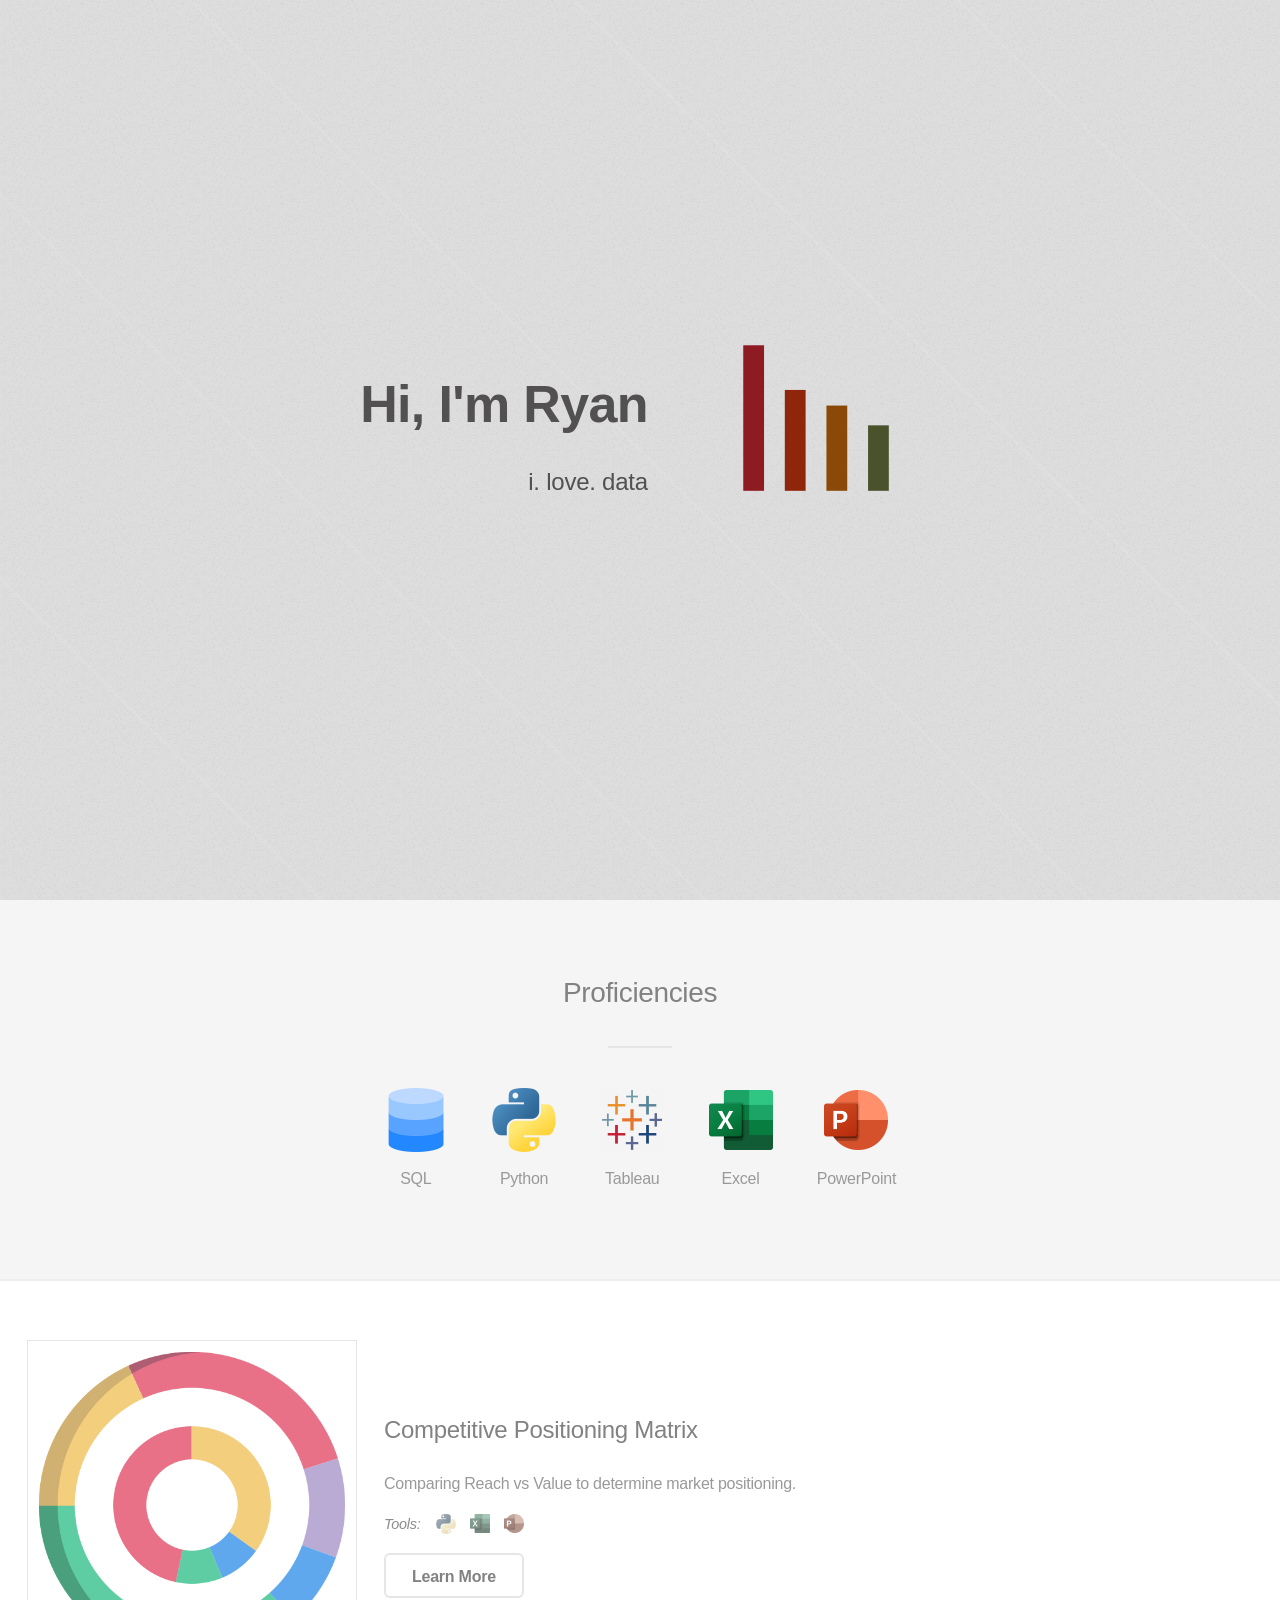
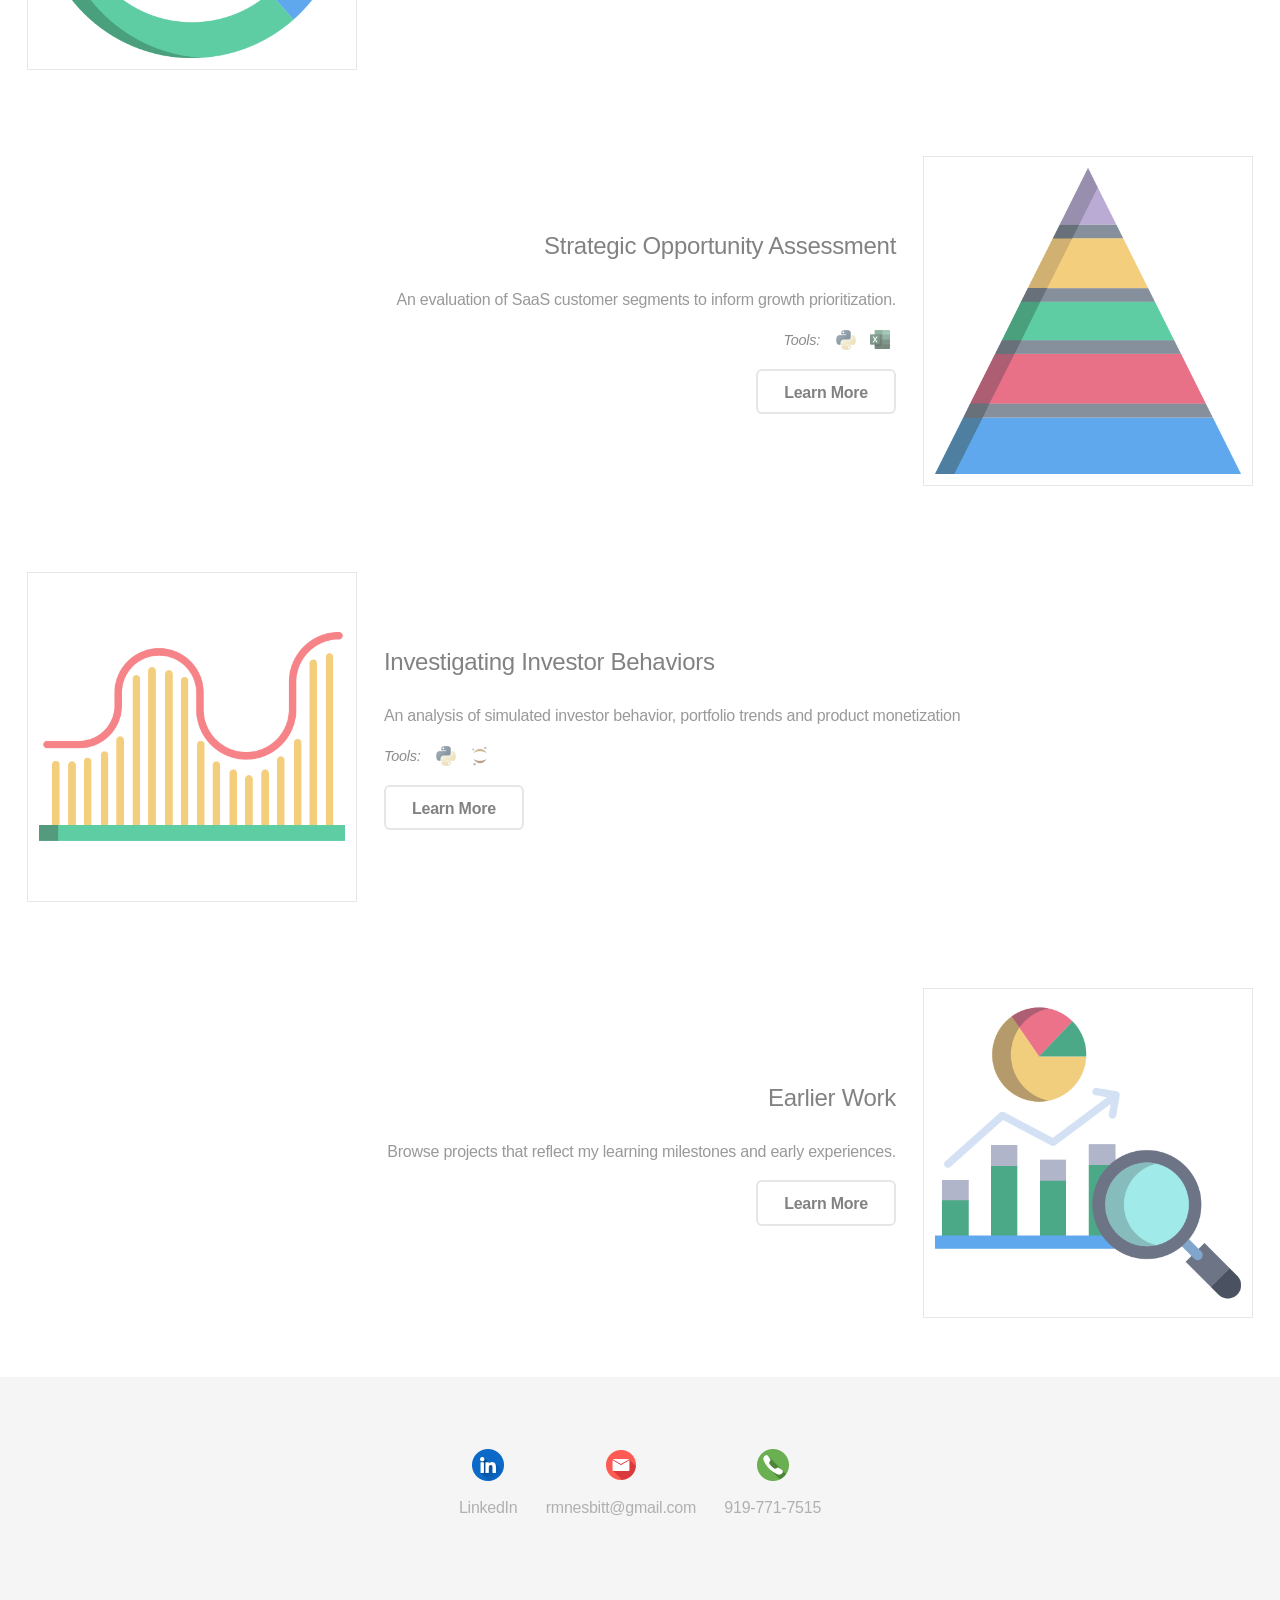
<file: index.html>
<!DOCTYPE HTML>
<html>
	<head>
		<title>Data Portfolio</title>
		<meta charset="utf-8" />
		<meta name="viewport" content="width=device-width, initial-scale=1, user-scalable=no" />
		<link rel="stylesheet" href="assets/css/main.css" />
		<noscript><link rel="stylesheet" href="assets/css/noscript.css" /></noscript>
	</head>
	<body class="is-preload">

		<!-- Header -->
			<header id="header">
				<div class="content">
					<h1>Hi, I'm Ryan</h1>
					<p></p>
					<p>i.  love.  data</p>
				</div>
				<div class="image header"><div class="inner"><img src="images/header.gif" alt="" /></div></div>
			</header>

		<!-- Proficiencies -->
			<section id="one" class="wrapper style2 special">
				<header class="major">
					<h2>Proficiencies</h2>
				</header>
				<ul class="icons major">
					<li>
						<span class="icon sql"></span>
						<span class="label">SQL</span>
					</li>
					<li>
						<span class="icon python"></span>
						<span class="label">Python</span>
					</li>
					<li>
						<span class="icon tableau"></span>
						<span class="label">Tableau</span>
					</li>
					<li>
						<span class="icon excel"></span>
						<span class="label">Excel</span>
					</li>
					<li>
						<span class="icon powerpoint"></span>
						<span class="label">PowerPoint</span>
					</li>
				</ul>
			</section>

		<!-- Projects -->
			<section id="project-container" class="spotlights"></section>

			<script>
				fetch('projects.json')
						.then(response => response.json())
						.then(projects => {
							projects.sort((a, b) => a.index - b.index);
							const latestProjects = projects.slice(0, 3);
							const container = document.getElementById('project-container');

							latestProjects.forEach((project, index) => {
								const section = document.createElement('section');
								section.className = 'spotlight style' + ((index % 2 === 0) ? '1' : '2');
								section.innerHTML = `
			  <span class="image">
				<img src="${project.image}" alt="${project.title}" />
			  </span>
				<div class="content">
				  <h3>${project.title}</h3>
				  <p>${project.description}</p>
					${project.tools ? `
					  <p class="tools">
					  <span class="tool-label">Tools:</span>
						${project.tools.map(tool => `<span class="tool-icon ${tool}" data-tooltip="${tool.charAt(0).toUpperCase() + tool.slice(1)}"></span>`).join("")}
					  </p>
					` : ""}
				  <ul class="actions">
					<li><a href="${project.url}" class="button" target="_blank">Learn More</a></li>
				  </ul>
				</div>

			`;
								container.appendChild(section);
							});

							// 🔽 Inject Archive card as a pseudo-project
							const archiveSection = document.createElement('section');
							archiveSection.className = 'spotlight style' + ((latestProjects.length % 2 === 0) ? '1' : '2'); // continue staggering

							archiveSection.innerHTML = `
			<span class="image">
			  <img src="images/search.png" alt="Prior Work" />
			</span>
			<div class="content">
			  <h3>Earlier Work</h3>
			  <p>Browse projects that reflect my learning milestones and early experiences.</p>
			  <ul class="actions">
				<li><a href="archive.html" class="button">Learn More</a></li>
			  </ul>
			</div>
		  `;

							container.appendChild(archiveSection);
						});
			</script>


		<!-- Footer -->
			<footer id="footer">
				<ul class="icons">
					<li>
						<a href="https://www.linkedin.com/in/rmnesbitt/" class="icon linkedin"></a>
						<span class="label">LinkedIn</span>
					</li>
					<li>
						<a href="mailto:rmnesbitt@gmail.com" class="icon email"></a>
						<span class="label">rmnesbitt@gmail.com</span>
					</li>
					<li>
						<a href="tel:+19197717515" class="icon phone"></a>
						<span class="label">919-771-7515</span>
					</li>
				</ul>
			</footer>

		<!-- Scripts -->
			<script src="assets/js/jquery.min.js"></script>
			<script src="assets/js/jquery.scrolly.min.js"></script>
			<script src="assets/js/browser.min.js"></script>
			<script src="assets/js/breakpoints.min.js"></script>
			<script src="assets/js/util.js"></script>
			<script src="assets/js/main.js"></script>

	<div id="project-container" class="projects"></div>
</body>
</html>
</file>
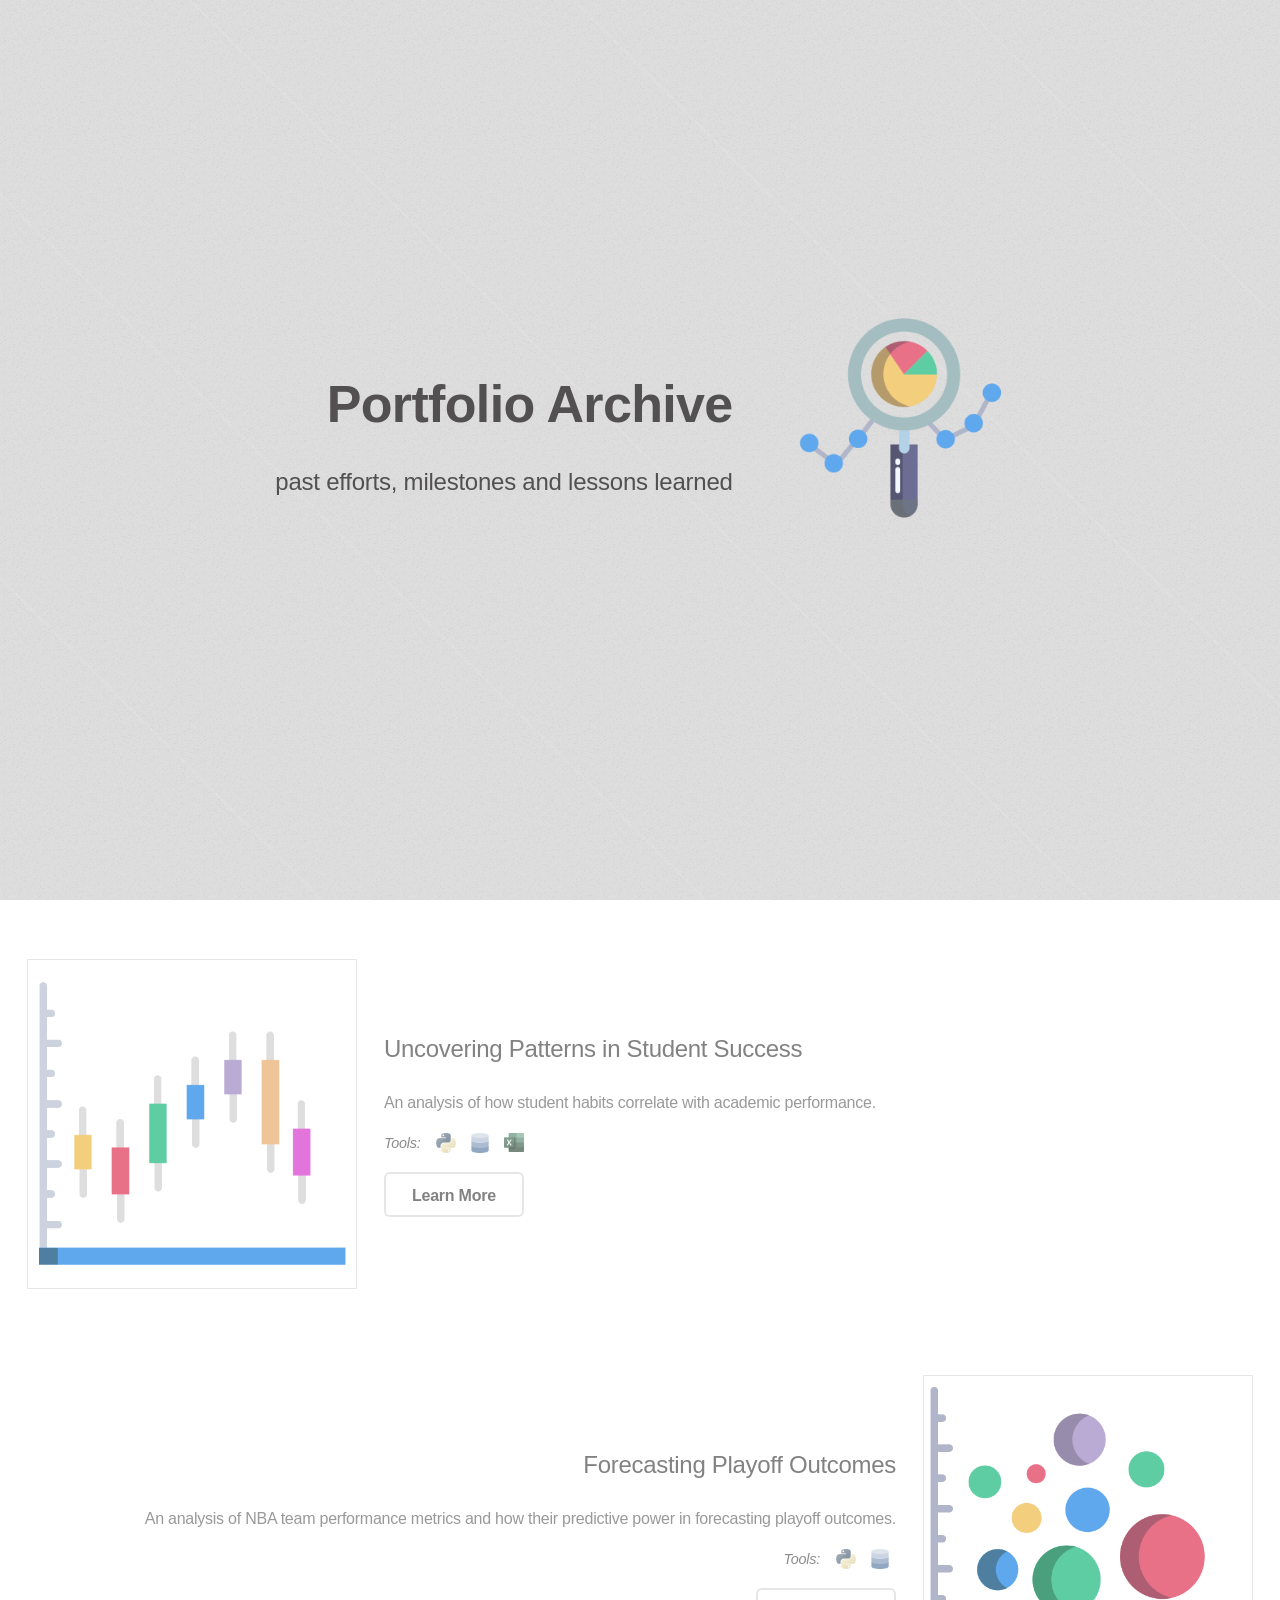
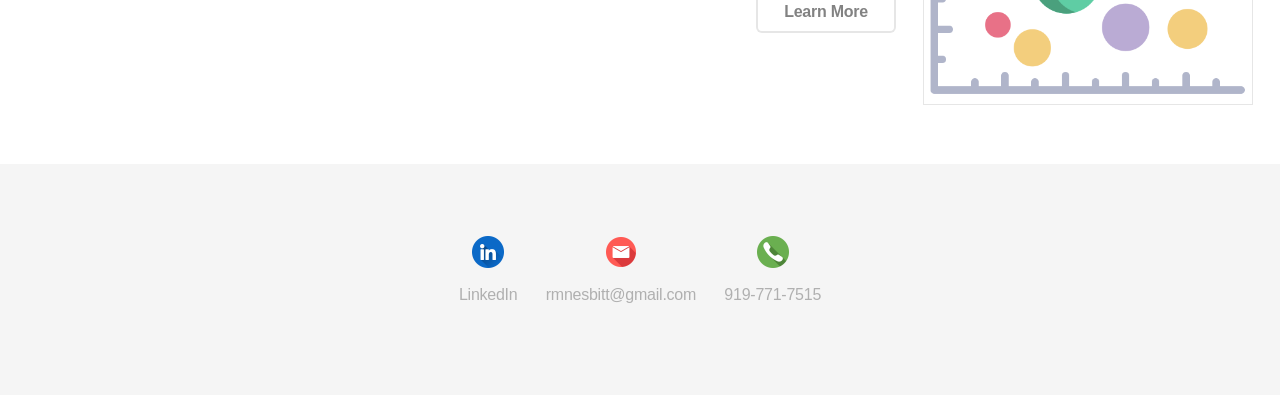
<file: archive.html>
<!DOCTYPE HTML>
<html>
    <head>
      <title>Data Portfolio Archive</title>
      <meta charset="utf-8" />
      <meta name="viewport" content="width=device-width, initial-scale=1, user-scalable=no" />
      <link rel="stylesheet" href="assets/css/main.css" />
      <noscript><link rel="stylesheet" href="assets/css/noscript.css" /></noscript>
    </head>
    <body class="is-preload">

        <!-- Header -->
            <header id="header">
                <div class="content">
                    <h1>Portfolio Archive</h1>
                    <p></p>
                    <p>past efforts, milestones and lessons learned</p>
                </div>
              <div class="image header"><div class="inner"><img src="images/search-2.png" alt="header image" /></div></div>
            </header>

        <!-- Proficiencies
            <section id="one" class="wrapper style2 special">
                <header class="major">
                    <h2>Proficiencies</h2>
                </header>
                <ul class="icons major">
                    <li>
                      <span class="icon sql-color"></span>
                      <span class="label">SQL</span>
                    </li>
                    <li>
                      <span class="icon python-color"></span>
                      <span class="label">Python</span>
                    </li>
                    <li>
                      <span class="icon r-color"></span>
                      <span class="label">R</span>
                    </li>
                    <li>
                      <span class="icon tableau-color"></span>
                      <span class="label">Tableau</span>
                    </li>
                    <li>
                      <span class="icon excel-color"></span>
                      <span class="label">Excel</span>
                    </li>
                </ul>
            </section>
        -->

        <!-- Projects -->
            <section id="archive-container" class="spotlights"></section>

            <script>
              fetch('projects.json')
                      .then(response => response.json())
                      .then(projects => {
                        projects.sort((a, b) => a.index - b.index);
                        const archivedProjects = projects.slice(3);
                        const container = document.getElementById('archive-container');

                        archivedProjects.forEach((project, index) => {
                          const section = document.createElement('section');
                          section.className = 'spotlight style' + ((index % 2 === 0) ? '1' : '2');
                          section.innerHTML = `
                  <span class="image">
    <img src="${project.image}" alt="${project.title}" />
  </span>
  <div class="content">
    <h3>${project.title}</h3>
    <p>${project.description}</p>
    ${project.tools ? `
      <p class="tools">
        <span class="tool-label">Tools:</span>
        ${project.tools.map(tool => `
          <span class="tool-icon ${tool}" data-tooltip="${tool.charAt(0).toUpperCase() + tool.slice(1)}"></span>
        `).join("")}
      </p>
    ` : ""}
    <ul class="actions">
      <li><a href="${project.url}" class="button" target="_blank">Learn More</a></li>
    </ul>
  </div>
`;
                          container.appendChild(section)
                        });
                      });
            </script>


        <!-- Footer -->
            <footer id="footer">
                <ul class="icons">
                    <li>
                        <a href="https://www.linkedin.com/in/rmnesbitt/" class="icon linkedin"></a>
                        <span class="label">LinkedIn</span>
                    </li>
                    <li>
                        <a href="mailto:rmnesbitt@gmail.com" class="icon email"></a>
                        <span class="label">rmnesbitt@gmail.com</span>
                    </li>
                    <li>
                        <a href=tel:+19197717515" class="icon phone"></a>
                        <span class="label">919-771-7515</span>
                    </li>
                </ul>
            </footer>

        <!-- Scripts -->
            <script src="assets/js/jquery.min.js"></script>
            <script src="assets/js/jquery.scrolly.min.js"></script>
            <script src="assets/js/browser.min.js"></script>
            <script src="assets/js/breakpoints.min.js"></script>
            <script src="assets/js/util.js"></script>
            <script src="assets/js/main.js"></script>
</body>
</html>
</file>
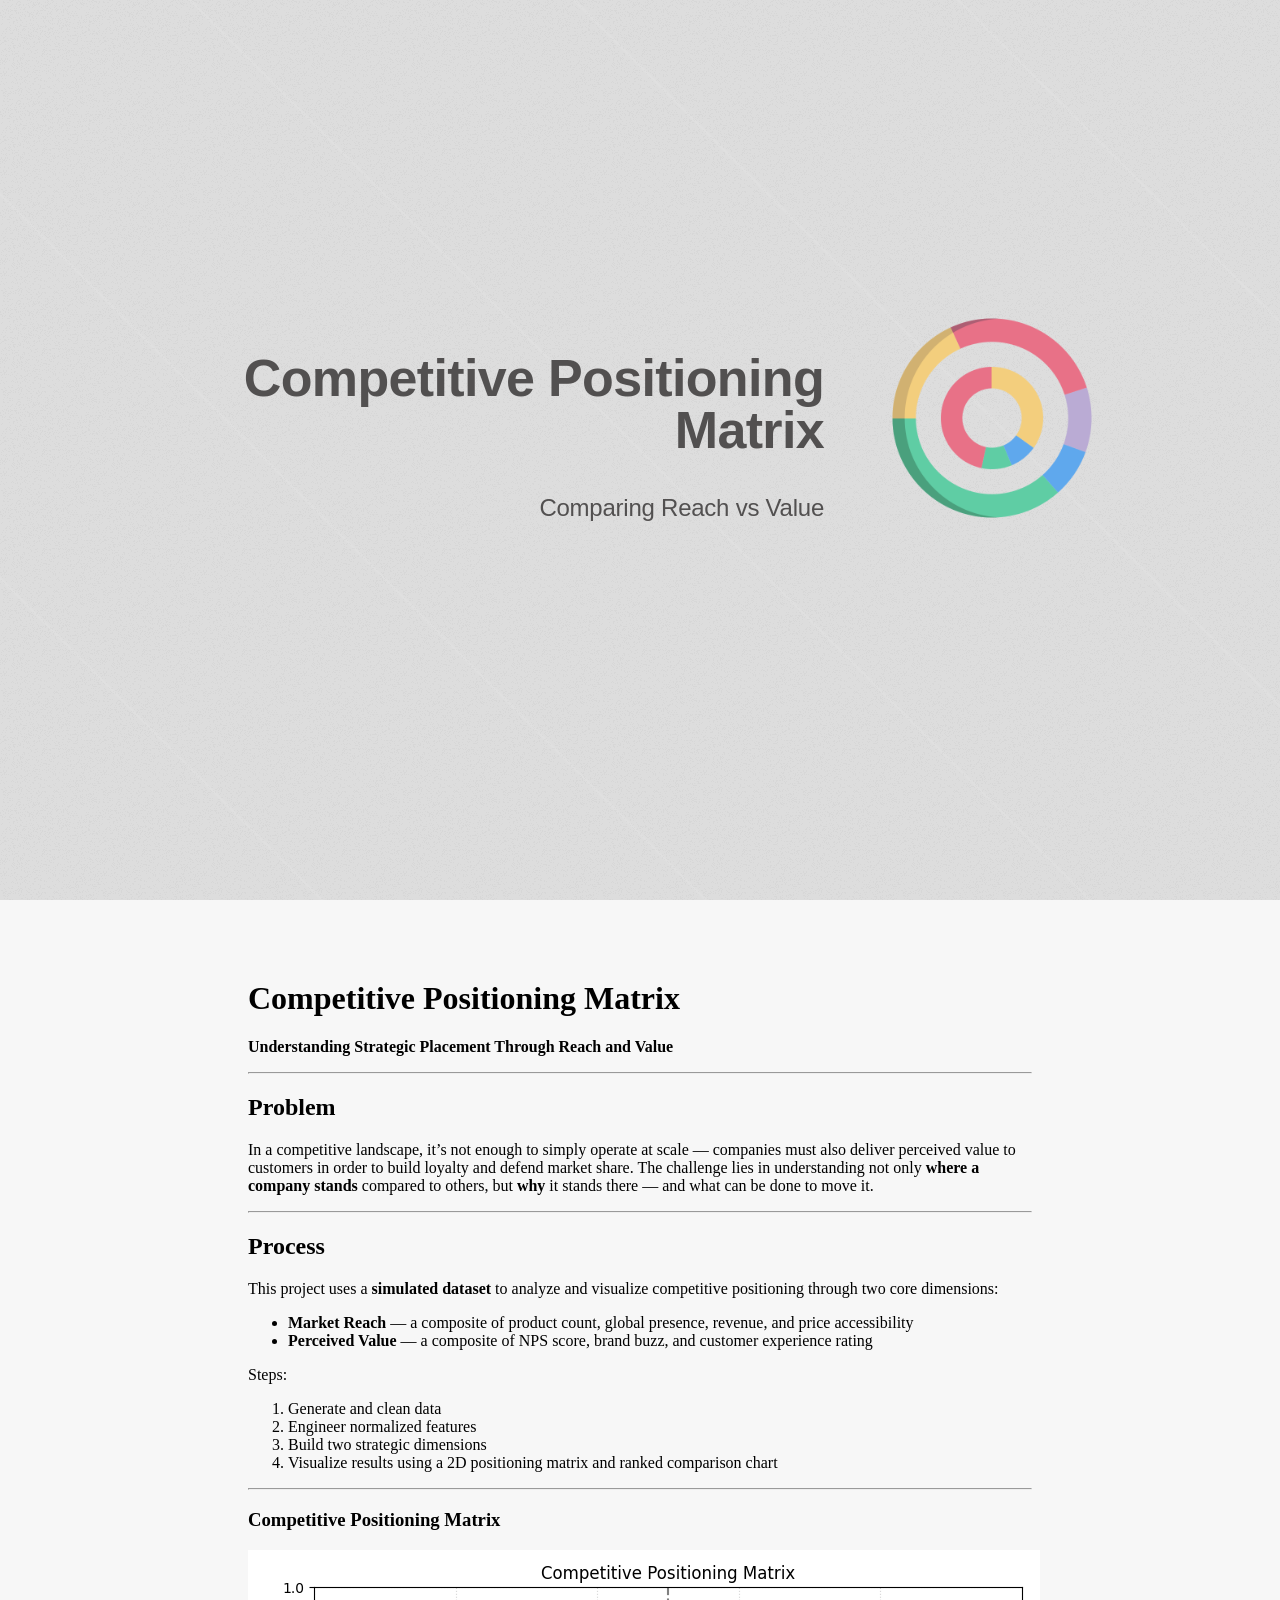
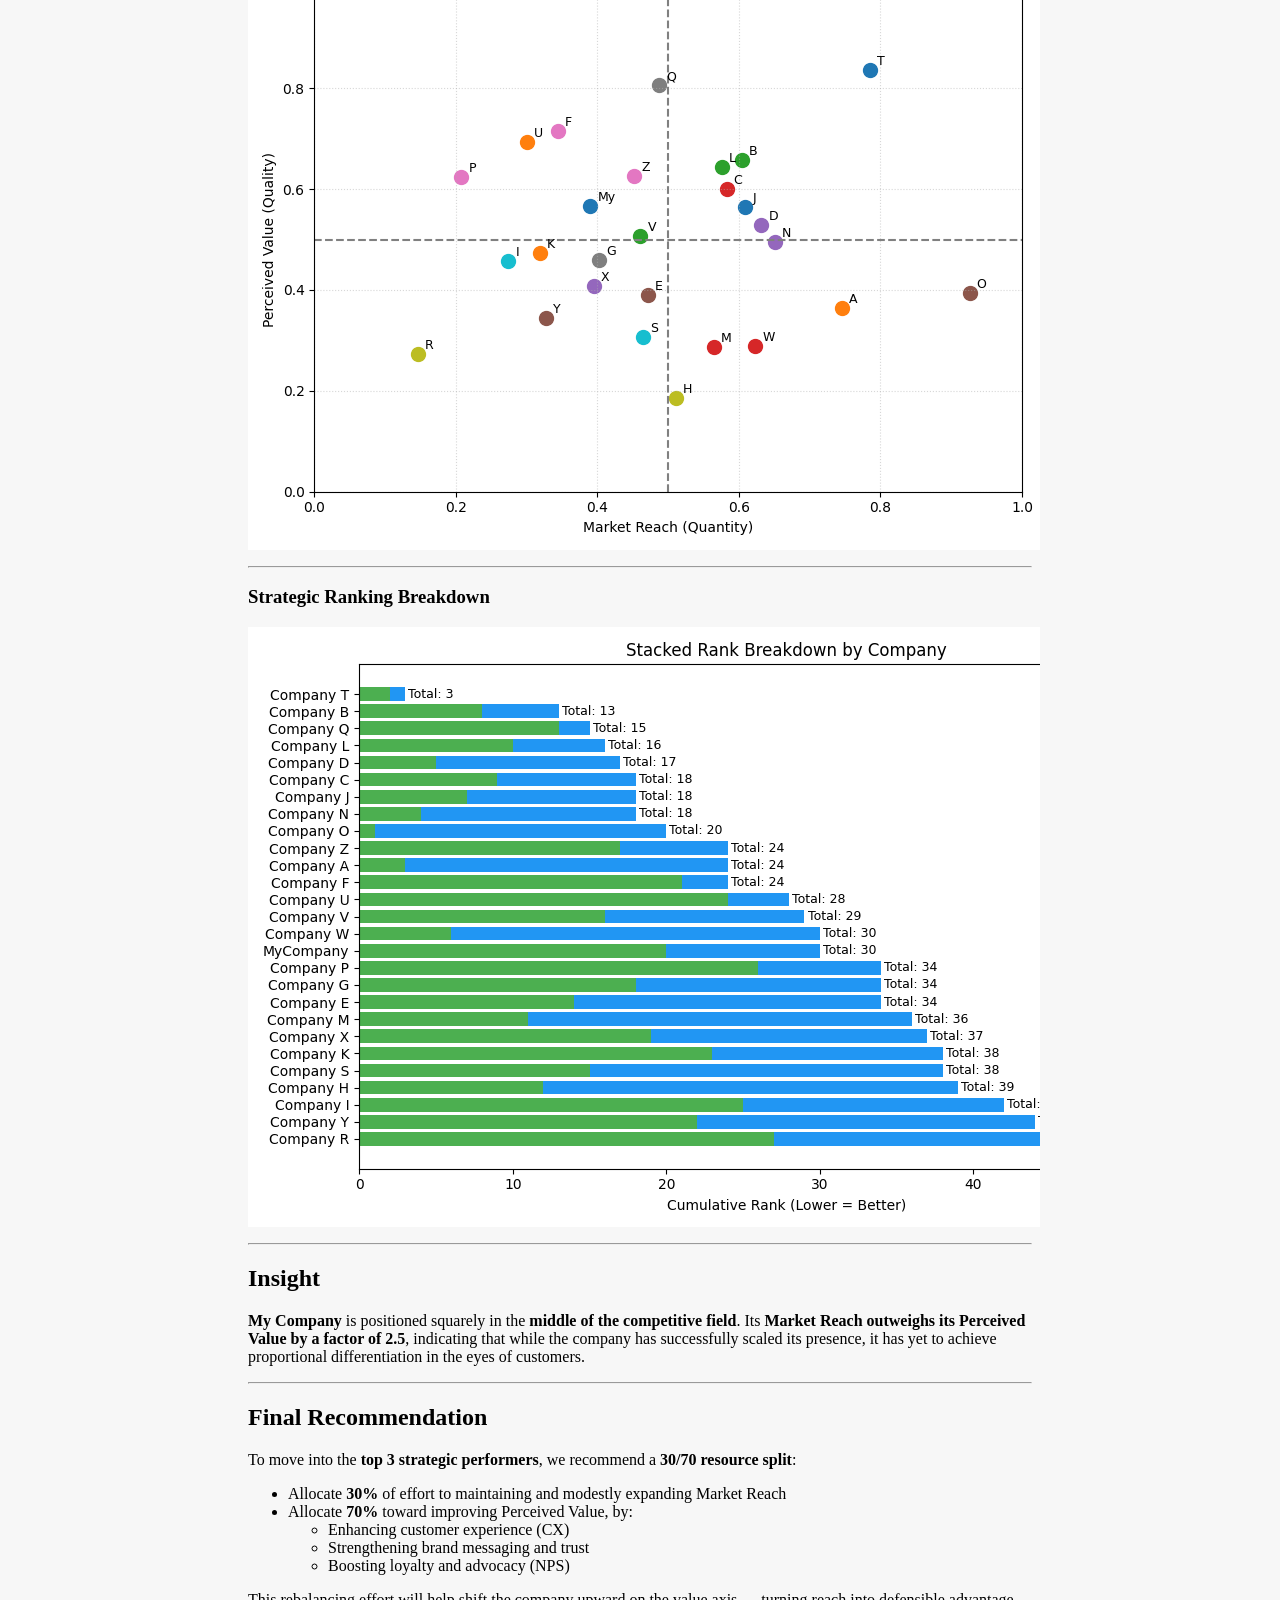
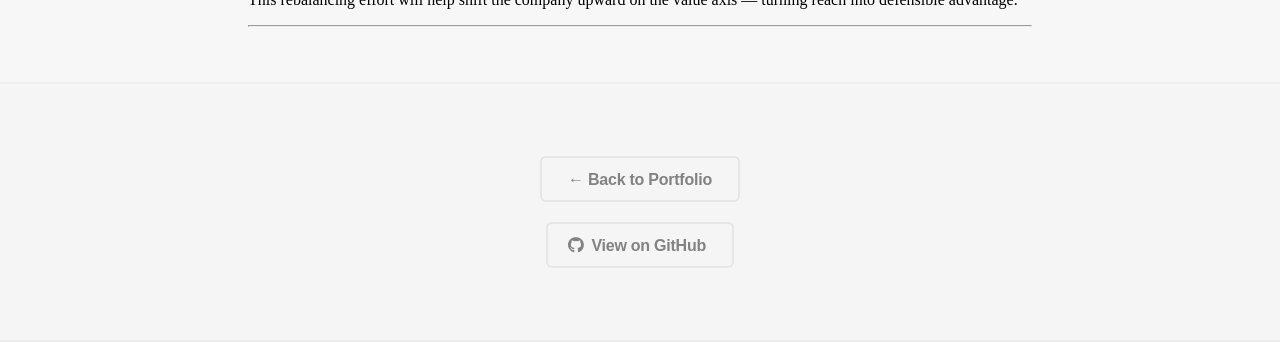
<file: projects/Competitive-Positioniing-Matrix/cpm.html>
<!DOCTYPE HTML>
<html>
<head>
  <title>Data Portfolio Project</title>
  <meta charset="utf-8" />
  <meta name="viewport" content="width=device-width, initial-scale=1, user-scalable=no" />
  <link rel="stylesheet" href="../../assets/css/main.css" />
  <noscript><link rel="stylesheet" href="../../assets/css/noscript.css" /></noscript>
</head>
<body class="is-preload">

<!-- Header -->
<header id="header">
  <div class="content">
    <h1>Competitive Positioning Matrix</h1>
    <p></p>
    <p>Comparing Reach vs Value</p>
  </div>
  <div class="image header"><div class="inner"><img src="../../images/chart-5.png" alt="header image" /></div></div>
</header>

<!-- Proficiencies
    <section id="one" class="wrapper style2 special">
        <header class="major">
            <h2>Proficiencies</h2>
        </header>
        <ul class="icons major">
            <li>
              <span class="icon sql-color"></span>
              <span class="label">SQL</span>
            </li>
            <li>
              <span class="icon python-color"></span>
              <span class="label">Python</span>
            </li>
            <li>
              <span class="icon r-color"></span>
              <span class="label">R</span>
            </li>
            <li>
              <span class="icon tableau-color"></span>
              <span class="label">Tableau</span>
            </li>
            <li>
              <span class="icon excel-color"></span>
              <span class="label">Excel</span>
            </li>
        </ul>
    </section>
-->

<!-- Projects
<section id="archive-container" class="spotlights"></section>

<script>
  fetch('projects.json')
          .then(response => response.json())
          .then(projects => {
            projects.sort((a, b) => a.index - b.index);
            const archivedProjects = projects.slice(3);
            const container = document.getElementById('archive-container');

            archivedProjects.forEach((project, index) => {
              const section = document.createElement('section');
              section.className = 'spotlight style' + ((index % 2 === 0) ? '1' : '2');
              section.innerHTML = `
                <span class="image">
                  <img src="${project.image}" alt="${project.title}" />
                </span>
                <div class="content">
                  <h3>${project.title}</h3>
                  <p>${project.description}</p>
                  ${project.tools ? `<p class="tools">Tools Used: ${project.tools.join(", ")}</p>` : ''}
                  <ul class="actions">
                    <li><a href="${project.url}" class="button" target="_blank">Learn More</a></li>
                  </ul>
                </div>

              `;
              container.appendChild(section);
            });
          });
</script>
-->

<!-- Portfolio Item -->
<!-- Portfolio Item -->
<section class="wrapper">
  <div class="inner">
    <iframe
            id="readme-frame"
            src="README.html"
            width="100%"
            style="border: none; background: transparent;"
            onload="initFrame(this)">
    </iframe>
  </div>
</section>

<!-- Footer -->
<footer id="footer" class="wrapper style2 align-center">
  <div class="inner">
    <ul class="actions stacked">
      <li><a href="../../index.html" class="button">← Back to Portfolio</a></li>
      <li><a href="https://github.com/rmnesbitt" target="_blank" class="button icon brands fa-github">View on GitHub</a></li>
    </ul>
  </div>
</footer>

<!-- Scripts -->
<script>
  function initFrame(iframe) {
    try {
      const doc = iframe.contentWindow.document;
      doc.body.style.background = 'transparent';
      doc.documentElement.style.background = 'transparent'; // this is <html>
      iframe.style.height = doc.body.scrollHeight + "px";
    } catch (err) {
      console.warn("Could not access iframe content:", err);
    }
  }
</script>
<script src="../../assets/js/jquery.min.js"></script>
<script src="../../assets/js/jquery.scrolly.min.js"></script>
<script src="../../assets/js/browser.min.js"></script>
<script src="../../assets/js/breakpoints.min.js"></script>
<script src="../../assets/js/util.js"></script>
<script src="../../assets/js/main.js"></script>
</body>
</html>
</file>
<file: assets/css/noscript.css>
/*
	Fractal by HTML5 UP
	html5up.net | @ajlkn
	Free for personal and commercial use under the CCA 3.0 license (html5up.net/license)
*/

/* Header */

	body.is-preload #header .content {
		-moz-transform: none;
		-webkit-transform: none;
		-ms-transform: none;
		transform: none;
		opacity: 1;
	}

	body.is-preload #header .image {
		-moz-transform: none;
		-webkit-transform: none;
		-ms-transform: none;
		transform: none;
		opacity: 1;
	}

		body.is-preload #header .image img {
			opacity: 1;
		}
</file>
<file: assets/css/main.css>
@import url(fontawesome-all.min.css);

html, body, div, span, applet, object,
iframe, h1, h2, h3, h4, h5, h6, p, blockquote,
pre, a, abbr, acronym, address, big, cite,
code, del, dfn, em, img, ins, kbd, q, s, samp,
small, strike, strong, sub, sup, tt, var, b,
u, i, center, dl, dt, dd, ol, ul, li, fieldset,
form, label, legend, table, caption, tbody,
tfoot, thead, tr, th, td, article, aside,
canvas, details, embed, figure, figcaption,
footer, header, hgroup, menu, nav, output, ruby,
section, summary, time, mark, audio, video {
	margin: 0;
	padding: 0;
	border: 0;
	font-size: 100%;
	font: inherit;
	vertical-align: baseline;}

article, aside, details, figcaption, figure,
footer, header, hgroup, menu, nav, section {
	display: block;}

body {
	line-height: 1;
}

ol, ul {
	list-style: none;
}

blockquote, q {
	quotes: none;
}

	blockquote:before, blockquote:after, q:before, q:after {
		content: '';
		content: none;
	}

table {
	border-collapse: collapse;
	border-spacing: 0;
}

body {
	-webkit-text-size-adjust: none;
}

mark {
	background-color: transparent;
	color: inherit;
}

input::-moz-focus-inner {
	border: 0;
	padding: 0;
}

input, select, textarea {
	-moz-appearance: none;
	-webkit-appearance: none;
	-ms-appearance: none;
	appearance: none;
}

/* Basic */

	@-ms-viewport {
		width: device-width;
	}

	body {
		-ms-overflow-style: scrollbar;
	}

	@media screen and (max-width: 360px) {

		html, body {
			min-width: 320px;
		}

	}

	html {
		box-sizing: border-box;
	}

	*, *:before, *:after {
		box-sizing: inherit;
	}

	body {
		background: #ffffff;
	}

		body.is-preload *, body.is-preload *:before, body.is-preload *:after {
			-moz-animation: none !important;
			-webkit-animation: none !important;
			-ms-animation: none !important;
			animation: none !important;
			-moz-transition: none !important;
			-webkit-transition: none !important;
			-ms-transition: none !important;
			transition: none !important;
		}

/* Type */

	body {
		color: #999999;
	}

	html, input, select, textarea {
		font-size: 16pt;
	}

		@media screen and (max-width: 1680px) {

			html, input, select, textarea {
				font-size: 13pt;
			}

		}

		@media screen and (max-width: 1280px) {

			html, input, select, textarea {
				font-size: 12pt;
			}

		}

		@media screen and (max-width: 360px) {

			html, input, select, textarea {
				font-size: 11pt;
			}

		}

	body, input, select, textarea {
		font-family: Arial, Helvetica, sans-serif;
		font-weight: normal;
		line-height: 1.5em;
		letter-spacing: -0.015em;
	}

	a {
		-moz-transition: color 0.2s ease-in-out, border-bottom-color 0.2s ease-in-out;
		-webkit-transition: color 0.2s ease-in-out, border-bottom-color 0.2s ease-in-out;
		-ms-transition: color 0.2s ease-in-out, border-bottom-color 0.2s ease-in-out;
		transition: color 0.2s ease-in-out, border-bottom-color 0.2s ease-in-out;
		text-decoration: none;
		border-bottom: dotted 1px;
	}

		a:hover {
			border-bottom-color: transparent !important;
		}

	strong, b {
		font-weight: bold;
	}

	em, i {
		font-style: italic;
	}

	p {
		margin: 0 0 2em 0;
	}

	h1, h2, h3, h4, h5, h6 {
		font-weight: normal;
		line-height: 1em;
		margin: 0 0 1em 0;
		letter-spacing: -0.0125em;
	}

		h1 a, h2 a, h3 a, h4 a, h5 a, h6 a {
			color: inherit;
			text-decoration: none;
			border-bottom: none;
		}

		@media screen and (max-width: 980px) {

			h1 br, h2 br, h3 br, h4 br, h5 br, h6 br {
				display: none;
			}

		}

	h2 {
		font-size: 1.75em;
		line-height: 1.5em;
	}

	h3 {
		font-size: 1.5em;
		line-height: 1.5em;
	}

	h4 {
		font-size: 1.1em;
		line-height: 1.5em;
	}

	h5 {
		font-size: 0.9em;
		line-height: 1.5em;
	}

	h6 {
		font-size: 0.7em;
		line-height: 1.5em;
	}

	@media screen and (max-width: 736px) {

		h2 {
			font-size: 1.25em;
		}

		h3 {
			font-size: 1.2em;
		}

		h4 {
			font-size: 1em;
		}

	}

	sub {
		font-size: 0.8em;
		position: relative;
		top: 0.5em;
	}

	sup {
		font-size: 0.8em;
		position: relative;
		top: -0.5em;
	}

	blockquote {
		border-left-style: solid;
		border-left-width: 4px;
		font-style: italic;
		margin: 0 0 2em 0;
		padding: 0.5em 0 0.5em 2em;
	}

	code {
		border-radius: 6px;
		border-style: solid;
		border-width: 1px;
		font-family: "Courier New", monospace;
		font-size: 0.9em;
		margin: 0 0.25em;
		padding: 0.25em 0.65em;
	}

	pre {
		-webkit-overflow-scrolling: touch;
		font-family: "Courier New", monospace;
		font-size: 0.9em;
		margin: 0 0 2em 0;
	}

		pre code {
			display: block;
			line-height: 1.75em;
			padding: 1em 1.5em;
			overflow-x: auto;
		}

	hr {
		border: 0;
		border-bottom-style: solid;
		border-bottom-width: 1px;
		margin: 2em 0;
	}

		hr.major {
			margin: 3em 0;
		}

	.align-left {
		text-align: left;
	}

	.align-center {
		text-align: center;
	}

	.align-right {
		text-align: right;
	}

	input, select, textarea {
		color: #999999;
	}

	a {
		color: inherit;
		border-bottom-color: #d6d6d6;
	}

		a:hover {
			color: #4696e5;
		}

	strong, b {
		color: #828282;
	}

	h1, h2, h3, h4, h5, h6 {
		color: #828282;
	}

	blockquote {
		border-left-color: #e6e6e6;
	}

	code {
		background: rgba(144, 144, 144, 0.075);
		border-color: #e6e6e6;
	}

	hr {
		border-bottom-color: #e6e6e6;
	}

/* Row */

	.row {
		display: flex;
		flex-wrap: wrap;
		box-sizing: border-box;
		align-items: stretch;
	}

		.row > * {
			box-sizing: border-box;
		}

		.row.gtr-uniform > * > :last-child {
			margin-bottom: 0;
		}

		.row.aln-left {
			justify-content: flex-start;
		}

		.row.aln-center {
			justify-content: center;
		}

		.row.aln-right {
			justify-content: flex-end;
		}

		.row.aln-top {
			align-items: flex-start;
		}

		.row.aln-middle {
			align-items: center;
		}

		.row.aln-bottom {
			align-items: flex-end;
		}

		.row > .imp {
			order: -1;
		}

		.row > .col-1 {
			width: 8.33333%;
		}

		.row > .off-1 {
			margin-left: 8.33333%;
		}

		.row > .col-2 {
			width: 16.66667%;
		}

		.row > .off-2 {
			margin-left: 16.66667%;
		}

		.row > .col-3 {
			width: 25%;
		}

		.row > .off-3 {
			margin-left: 25%;
		}

		.row > .col-4 {
			width: 33.33333%;
		}

		.row > .off-4 {
			margin-left: 33.33333%;
		}

		.row > .col-5 {
			width: 41.66667%;
		}

		.row > .off-5 {
			margin-left: 41.66667%;
		}

		.row > .col-6 {
			width: 50%;
		}

		.row > .off-6 {
			margin-left: 50%;
		}

		.row > .col-7 {
			width: 58.33333%;
		}

		.row > .off-7 {
			margin-left: 58.33333%;
		}

		.row > .col-8 {
			width: 66.66667%;
		}

		.row > .off-8 {
			margin-left: 66.66667%;
		}

		.row > .col-9 {
			width: 75%;
		}

		.row > .off-9 {
			margin-left: 75%;
		}

		.row > .col-10 {
			width: 83.33333%;
		}

		.row > .off-10 {
			margin-left: 83.33333%;
		}

		.row > .col-11 {
			width: 91.66667%;
		}

		.row > .off-11 {
			margin-left: 91.66667%;
		}

		.row > .col-12 {
			width: 100%;
		}

		.row > .off-12 {
			margin-left: 100%;
		}

		.row.gtr-0 {
			margin-top: 0;
			margin-left: 0em;
		}

			.row.gtr-0 > * {
				padding: 0 0 0 0em;
			}

			.row.gtr-0.gtr-uniform {
				margin-top: 0em;
			}

				.row.gtr-0.gtr-uniform > * {
					padding-top: 0em;
				}

		.row.gtr-25 {
			margin-top: 0;
			margin-left: -0.375em;
		}

			.row.gtr-25 > * {
				padding: 0 0 0 0.375em;
			}

			.row.gtr-25.gtr-uniform {
				margin-top: -0.375em;
			}

				.row.gtr-25.gtr-uniform > * {
					padding-top: 0.375em;
				}

		.row.gtr-50 {
			margin-top: 0;
			margin-left: -0.75em;
		}

			.row.gtr-50 > * {
				padding: 0 0 0 0.75em;
			}

			.row.gtr-50.gtr-uniform {
				margin-top: -0.75em;
			}

				.row.gtr-50.gtr-uniform > * {
					padding-top: 0.75em;
				}

		.row {
			margin-top: 0;
			margin-left: -1.5em;
		}

			.row > * {
				padding: 0 0 0 1.5em;
			}

			.row.gtr-uniform {
				margin-top: -1.5em;
			}

				.row.gtr-uniform > * {
					padding-top: 1.5em;
				}

		.row.gtr-150 {
			margin-top: 0;
			margin-left: -2.25em;
		}

			.row.gtr-150 > * {
				padding: 0 0 0 2.25em;
			}

			.row.gtr-150.gtr-uniform {
				margin-top: -2.25em;
			}

				.row.gtr-150.gtr-uniform > * {
					padding-top: 2.25em;
				}

		.row.gtr-200 {
			margin-top: 0;
			margin-left: -3em;
		}

			.row.gtr-200 > * {
				padding: 0 0 0 3em;
			}

			.row.gtr-200.gtr-uniform {
				margin-top: -3em;
			}

				.row.gtr-200.gtr-uniform > * {
					padding-top: 3em;
				}

		@media screen and (max-width: 1680px) {

			.row {
				display: flex;
				flex-wrap: wrap;
				box-sizing: border-box;
				align-items: stretch;
			}

				.row > * {
					box-sizing: border-box;
				}

				.row.gtr-uniform > * > :last-child {
					margin-bottom: 0;
				}

				.row.aln-left {
					justify-content: flex-start;
				}

				.row.aln-center {
					justify-content: center;
				}

				.row.aln-right {
					justify-content: flex-end;
				}

				.row.aln-top {
					align-items: flex-start;
				}

				.row.aln-middle {
					align-items: center;
				}

				.row.aln-bottom {
					align-items: flex-end;
				}

				.row > .imp-xlarge {
					order: -1;
				}

				.row > .col-1-xlarge {
					width: 8.33333%;
				}

				.row > .off-1-xlarge {
					margin-left: 8.33333%;
				}

				.row > .col-2-xlarge {
					width: 16.66667%;
				}

				.row > .off-2-xlarge {
					margin-left: 16.66667%;
				}

				.row > .col-3-xlarge {
					width: 25%;
				}

				.row > .off-3-xlarge {
					margin-left: 25%;
				}

				.row > .col-4-xlarge {
					width: 33.33333%;
				}

				.row > .off-4-xlarge {
					margin-left: 33.33333%;
				}

				.row > .col-5-xlarge {
					width: 41.66667%;
				}

				.row > .off-5-xlarge {
					margin-left: 41.66667%;
				}

				.row > .col-6-xlarge {
					width: 50%;
				}

				.row > .off-6-xlarge {
					margin-left: 50%;
				}

				.row > .col-7-xlarge {
					width: 58.33333%;
				}

				.row > .off-7-xlarge {
					margin-left: 58.33333%;
				}

				.row > .col-8-xlarge {
					width: 66.66667%;
				}

				.row > .off-8-xlarge {
					margin-left: 66.66667%;
				}

				.row > .col-9-xlarge {
					width: 75%;
				}

				.row > .off-9-xlarge {
					margin-left: 75%;
				}

				.row > .col-10-xlarge {
					width: 83.33333%;
				}

				.row > .off-10-xlarge {
					margin-left: 83.33333%;
				}

				.row > .col-11-xlarge {
					width: 91.66667%;
				}

				.row > .off-11-xlarge {
					margin-left: 91.66667%;
				}

				.row > .col-12-xlarge {
					width: 100%;
				}

				.row > .off-12-xlarge {
					margin-left: 100%;
				}

				.row.gtr-0 {
					margin-top: 0;
					margin-left: 0em;
				}

					.row.gtr-0 > * {
						padding: 0 0 0 0em;
					}

					.row.gtr-0.gtr-uniform {
						margin-top: 0em;
					}

						.row.gtr-0.gtr-uniform > * {
							padding-top: 0em;
						}

				.row.gtr-25 {
					margin-top: 0;
					margin-left: -0.375em;
				}

					.row.gtr-25 > * {
						padding: 0 0 0 0.375em;
					}

					.row.gtr-25.gtr-uniform {
						margin-top: -0.375em;
					}

						.row.gtr-25.gtr-uniform > * {
							padding-top: 0.375em;
						}

				.row.gtr-50 {
					margin-top: 0;
					margin-left: -0.75em;
				}

					.row.gtr-50 > * {
						padding: 0 0 0 0.75em;
					}

					.row.gtr-50.gtr-uniform {
						margin-top: -0.75em;
					}

						.row.gtr-50.gtr-uniform > * {
							padding-top: 0.75em;
						}

				.row {
					margin-top: 0;
					margin-left: -1.5em;
				}

					.row > * {
						padding: 0 0 0 1.5em;
					}

					.row.gtr-uniform {
						margin-top: -1.5em;
					}

						.row.gtr-uniform > * {
							padding-top: 1.5em;
						}

				.row.gtr-150 {
					margin-top: 0;
					margin-left: -2.25em;
				}

					.row.gtr-150 > * {
						padding: 0 0 0 2.25em;
					}

					.row.gtr-150.gtr-uniform {
						margin-top: -2.25em;
					}

						.row.gtr-150.gtr-uniform > * {
							padding-top: 2.25em;
						}

				.row.gtr-200 {
					margin-top: 0;
					margin-left: -3em;
				}

					.row.gtr-200 > * {
						padding: 0 0 0 3em;
					}

					.row.gtr-200.gtr-uniform {
						margin-top: -3em;
					}

						.row.gtr-200.gtr-uniform > * {
							padding-top: 3em;
						}

		}

		@media screen and (max-width: 1280px) {

			.row {
				display: flex;
				flex-wrap: wrap;
				box-sizing: border-box;
				align-items: stretch;
			}

				.row > * {
					box-sizing: border-box;
				}

				.row.gtr-uniform > * > :last-child {
					margin-bottom: 0;
				}

				.row.aln-left {
					justify-content: flex-start;
				}

				.row.aln-center {
					justify-content: center;
				}

				.row.aln-right {
					justify-content: flex-end;
				}

				.row.aln-top {
					align-items: flex-start;
				}

				.row.aln-middle {
					align-items: center;
				}

				.row.aln-bottom {
					align-items: flex-end;
				}

				.row > .imp-large {
					order: -1;
				}

				.row > .col-1-large {
					width: 8.33333%;
				}

				.row > .off-1-large {
					margin-left: 8.33333%;
				}

				.row > .col-2-large {
					width: 16.66667%;
				}

				.row > .off-2-large {
					margin-left: 16.66667%;
				}

				.row > .col-3-large {
					width: 25%;
				}

				.row > .off-3-large {
					margin-left: 25%;
				}

				.row > .col-4-large {
					width: 33.33333%;
				}

				.row > .off-4-large {
					margin-left: 33.33333%;
				}

				.row > .col-5-large {
					width: 41.66667%;
				}

				.row > .off-5-large {
					margin-left: 41.66667%;
				}

				.row > .col-6-large {
					width: 50%;
				}

				.row > .off-6-large {
					margin-left: 50%;
				}

				.row > .col-7-large {
					width: 58.33333%;
				}

				.row > .off-7-large {
					margin-left: 58.33333%;
				}

				.row > .col-8-large {
					width: 66.66667%;
				}

				.row > .off-8-large {
					margin-left: 66.66667%;
				}

				.row > .col-9-large {
					width: 75%;
				}

				.row > .off-9-large {
					margin-left: 75%;
				}

				.row > .col-10-large {
					width: 83.33333%;
				}

				.row > .off-10-large {
					margin-left: 83.33333%;
				}

				.row > .col-11-large {
					width: 91.66667%;
				}

				.row > .off-11-large {
					margin-left: 91.66667%;
				}

				.row > .col-12-large {
					width: 100%;
				}

				.row > .off-12-large {
					margin-left: 100%;
				}

				.row.gtr-0 {
					margin-top: 0;
					margin-left: 0em;
				}

					.row.gtr-0 > * {
						padding: 0 0 0 0em;
					}

					.row.gtr-0.gtr-uniform {
						margin-top: 0em;
					}

						.row.gtr-0.gtr-uniform > * {
							padding-top: 0em;
						}

				.row.gtr-25 {
					margin-top: 0;
					margin-left: -0.375em;
				}

					.row.gtr-25 > * {
						padding: 0 0 0 0.375em;
					}

					.row.gtr-25.gtr-uniform {
						margin-top: -0.375em;
					}

						.row.gtr-25.gtr-uniform > * {
							padding-top: 0.375em;
						}

				.row.gtr-50 {
					margin-top: 0;
					margin-left: -0.75em;
				}

					.row.gtr-50 > * {
						padding: 0 0 0 0.75em;
					}

					.row.gtr-50.gtr-uniform {
						margin-top: -0.75em;
					}

						.row.gtr-50.gtr-uniform > * {
							padding-top: 0.75em;
						}

				.row {
					margin-top: 0;
					margin-left: -1.5em;
				}

					.row > * {
						padding: 0 0 0 1.5em;
					}

					.row.gtr-uniform {
						margin-top: -1.5em;
					}

						.row.gtr-uniform > * {
							padding-top: 1.5em;
						}

				.row.gtr-150 {
					margin-top: 0;
					margin-left: -2.25em;
				}

					.row.gtr-150 > * {
						padding: 0 0 0 2.25em;
					}

					.row.gtr-150.gtr-uniform {
						margin-top: -2.25em;
					}

						.row.gtr-150.gtr-uniform > * {
							padding-top: 2.25em;
						}

				.row.gtr-200 {
					margin-top: 0;
					margin-left: -3em;
				}

					.row.gtr-200 > * {
						padding: 0 0 0 3em;
					}

					.row.gtr-200.gtr-uniform {
						margin-top: -3em;
					}

						.row.gtr-200.gtr-uniform > * {
							padding-top: 3em;
						}

		}

		@media screen and (max-width: 980px) {

			.row {
				display: flex;
				flex-wrap: wrap;
				box-sizing: border-box;
				align-items: stretch;
			}

				.row > * {
					box-sizing: border-box;
				}

				.row.gtr-uniform > * > :last-child {
					margin-bottom: 0;
				}

				.row.aln-left {
					justify-content: flex-start;
				}

				.row.aln-center {
					justify-content: center;
				}

				.row.aln-right {
					justify-content: flex-end;
				}

				.row.aln-top {
					align-items: flex-start;
				}

				.row.aln-middle {
					align-items: center;
				}

				.row.aln-bottom {
					align-items: flex-end;
				}

				.row > .imp-medium {
					order: -1;
				}

				.row > .col-1-medium {
					width: 8.33333%;
				}

				.row > .off-1-medium {
					margin-left: 8.33333%;
				}

				.row > .col-2-medium {
					width: 16.66667%;
				}

				.row > .off-2-medium {
					margin-left: 16.66667%;
				}

				.row > .col-3-medium {
					width: 25%;
				}

				.row > .off-3-medium {
					margin-left: 25%;
				}

				.row > .col-4-medium {
					width: 33.33333%;
				}

				.row > .off-4-medium {
					margin-left: 33.33333%;
				}

				.row > .col-5-medium {
					width: 41.66667%;
				}

				.row > .off-5-medium {
					margin-left: 41.66667%;
				}

				.row > .col-6-medium {
					width: 50%;
				}

				.row > .off-6-medium {
					margin-left: 50%;
				}

				.row > .col-7-medium {
					width: 58.33333%;
				}

				.row > .off-7-medium {
					margin-left: 58.33333%;
				}

				.row > .col-8-medium {
					width: 66.66667%;
				}

				.row > .off-8-medium {
					margin-left: 66.66667%;
				}

				.row > .col-9-medium {
					width: 75%;
				}

				.row > .off-9-medium {
					margin-left: 75%;
				}

				.row > .col-10-medium {
					width: 83.33333%;
				}

				.row > .off-10-medium {
					margin-left: 83.33333%;
				}

				.row > .col-11-medium {
					width: 91.66667%;
				}

				.row > .off-11-medium {
					margin-left: 91.66667%;
				}

				.row > .col-12-medium {
					width: 100%;
				}

				.row > .off-12-medium {
					margin-left: 100%;
				}

				.row.gtr-0 {
					margin-top: 0;
					margin-left: 0em;
				}

					.row.gtr-0 > * {
						padding: 0 0 0 0em;
					}

					.row.gtr-0.gtr-uniform {
						margin-top: 0em;
					}

						.row.gtr-0.gtr-uniform > * {
							padding-top: 0em;
						}

				.row.gtr-25 {
					margin-top: 0;
					margin-left: -0.375em;
				}

					.row.gtr-25 > * {
						padding: 0 0 0 0.375em;
					}

					.row.gtr-25.gtr-uniform {
						margin-top: -0.375em;
					}

						.row.gtr-25.gtr-uniform > * {
							padding-top: 0.375em;
						}

				.row.gtr-50 {
					margin-top: 0;
					margin-left: -0.75em;
				}

					.row.gtr-50 > * {
						padding: 0 0 0 0.75em;
					}

					.row.gtr-50.gtr-uniform {
						margin-top: -0.75em;
					}

						.row.gtr-50.gtr-uniform > * {
							padding-top: 0.75em;
						}

				.row {
					margin-top: 0;
					margin-left: -1.5em;
				}

					.row > * {
						padding: 0 0 0 1.5em;
					}

					.row.gtr-uniform {
						margin-top: -1.5em;
					}

						.row.gtr-uniform > * {
							padding-top: 1.5em;
						}

				.row.gtr-150 {
					margin-top: 0;
					margin-left: -2.25em;
				}

					.row.gtr-150 > * {
						padding: 0 0 0 2.25em;
					}

					.row.gtr-150.gtr-uniform {
						margin-top: -2.25em;
					}

						.row.gtr-150.gtr-uniform > * {
							padding-top: 2.25em;
						}

				.row.gtr-200 {
					margin-top: 0;
					margin-left: -3em;
				}

					.row.gtr-200 > * {
						padding: 0 0 0 3em;
					}

					.row.gtr-200.gtr-uniform {
						margin-top: -3em;
					}

						.row.gtr-200.gtr-uniform > * {
							padding-top: 3em;
						}

		}

		@media screen and (max-width: 736px) {

			.row {
				display: flex;
				flex-wrap: wrap;
				box-sizing: border-box;
				align-items: stretch;
			}

				.row > * {
					box-sizing: border-box;
				}

				.row.gtr-uniform > * > :last-child {
					margin-bottom: 0;
				}

				.row.aln-left {
					justify-content: flex-start;
				}

				.row.aln-center {
					justify-content: center;
				}

				.row.aln-right {
					justify-content: flex-end;
				}

				.row.aln-top {
					align-items: flex-start;
				}

				.row.aln-middle {
					align-items: center;
				}

				.row.aln-bottom {
					align-items: flex-end;
				}

				.row > .imp-small {
					order: -1;
				}

				.row > .col-1-small {
					width: 8.33333%;
				}

				.row > .off-1-small {
					margin-left: 8.33333%;
				}

				.row > .col-2-small {
					width: 16.66667%;
				}

				.row > .off-2-small {
					margin-left: 16.66667%;
				}

				.row > .col-3-small {
					width: 25%;
				}

				.row > .off-3-small {
					margin-left: 25%;
				}

				.row > .col-4-small {
					width: 33.33333%;
				}

				.row > .off-4-small {
					margin-left: 33.33333%;
				}

				.row > .col-5-small {
					width: 41.66667%;
				}

				.row > .off-5-small {
					margin-left: 41.66667%;
				}

				.row > .col-6-small {
					width: 50%;
				}

				.row > .off-6-small {
					margin-left: 50%;
				}

				.row > .col-7-small {
					width: 58.33333%;
				}

				.row > .off-7-small {
					margin-left: 58.33333%;
				}

				.row > .col-8-small {
					width: 66.66667%;
				}

				.row > .off-8-small {
					margin-left: 66.66667%;
				}

				.row > .col-9-small {
					width: 75%;
				}

				.row > .off-9-small {
					margin-left: 75%;
				}

				.row > .col-10-small {
					width: 83.33333%;
				}

				.row > .off-10-small {
					margin-left: 83.33333%;
				}

				.row > .col-11-small {
					width: 91.66667%;
				}

				.row > .off-11-small {
					margin-left: 91.66667%;
				}

				.row > .col-12-small {
					width: 100%;
				}

				.row > .off-12-small {
					margin-left: 100%;
				}

				.row.gtr-0 {
					margin-top: 0;
					margin-left: 0em;
				}

					.row.gtr-0 > * {
						padding: 0 0 0 0em;
					}

					.row.gtr-0.gtr-uniform {
						margin-top: 0em;
					}

						.row.gtr-0.gtr-uniform > * {
							padding-top: 0em;
						}

				.row.gtr-25 {
					margin-top: 0;
					margin-left: -0.375em;
				}

					.row.gtr-25 > * {
						padding: 0 0 0 0.375em;
					}

					.row.gtr-25.gtr-uniform {
						margin-top: -0.375em;
					}

						.row.gtr-25.gtr-uniform > * {
							padding-top: 0.375em;
						}

				.row.gtr-50 {
					margin-top: 0;
					margin-left: -0.75em;
				}

					.row.gtr-50 > * {
						padding: 0 0 0 0.75em;
					}

					.row.gtr-50.gtr-uniform {
						margin-top: -0.75em;
					}

						.row.gtr-50.gtr-uniform > * {
							padding-top: 0.75em;
						}

				.row {
					margin-top: 0;
					margin-left: -1.5em;
				}

					.row > * {
						padding: 0 0 0 1.5em;
					}

					.row.gtr-uniform {
						margin-top: -1.5em;
					}

						.row.gtr-uniform > * {
							padding-top: 1.5em;
						}

				.row.gtr-150 {
					margin-top: 0;
					margin-left: -2.25em;
				}

					.row.gtr-150 > * {
						padding: 0 0 0 2.25em;
					}

					.row.gtr-150.gtr-uniform {
						margin-top: -2.25em;
					}

						.row.gtr-150.gtr-uniform > * {
							padding-top: 2.25em;
						}

				.row.gtr-200 {
					margin-top: 0;
					margin-left: -3em;
				}

					.row.gtr-200 > * {
						padding: 0 0 0 3em;
					}

					.row.gtr-200.gtr-uniform {
						margin-top: -3em;
					}

						.row.gtr-200.gtr-uniform > * {
							padding-top: 3em;
						}

		}

		@media screen and (max-width: 480px) {

			.row {
				display: flex;
				flex-wrap: wrap;
				box-sizing: border-box;
				align-items: stretch;
			}

				.row > * {
					box-sizing: border-box;
				}

				.row.gtr-uniform > * > :last-child {
					margin-bottom: 0;
				}

				.row.aln-left {
					justify-content: flex-start;
				}

				.row.aln-center {
					justify-content: center;
				}

				.row.aln-right {
					justify-content: flex-end;
				}

				.row.aln-top {
					align-items: flex-start;
				}

				.row.aln-middle {
					align-items: center;
				}

				.row.aln-bottom {
					align-items: flex-end;
				}

				.row > .imp-xsmall {
					order: -1;
				}

				.row > .col-1-xsmall {
					width: 8.33333%;
				}

				.row > .off-1-xsmall {
					margin-left: 8.33333%;
				}

				.row > .col-2-xsmall {
					width: 16.66667%;
				}

				.row > .off-2-xsmall {
					margin-left: 16.66667%;
				}

				.row > .col-3-xsmall {
					width: 25%;
				}

				.row > .off-3-xsmall {
					margin-left: 25%;
				}

				.row > .col-4-xsmall {
					width: 33.33333%;
				}

				.row > .off-4-xsmall {
					margin-left: 33.33333%;
				}

				.row > .col-5-xsmall {
					width: 41.66667%;
				}

				.row > .off-5-xsmall {
					margin-left: 41.66667%;
				}

				.row > .col-6-xsmall {
					width: 50%;
				}

				.row > .off-6-xsmall {
					margin-left: 50%;
				}

				.row > .col-7-xsmall {
					width: 58.33333%;
				}

				.row > .off-7-xsmall {
					margin-left: 58.33333%;
				}

				.row > .col-8-xsmall {
					width: 66.66667%;
				}

				.row > .off-8-xsmall {
					margin-left: 66.66667%;
				}

				.row > .col-9-xsmall {
					width: 75%;
				}

				.row > .off-9-xsmall {
					margin-left: 75%;
				}

				.row > .col-10-xsmall {
					width: 83.33333%;
				}

				.row > .off-10-xsmall {
					margin-left: 83.33333%;
				}

				.row > .col-11-xsmall {
					width: 91.66667%;
				}

				.row > .off-11-xsmall {
					margin-left: 91.66667%;
				}

				.row > .col-12-xsmall {
					width: 100%;
				}

				.row > .off-12-xsmall {
					margin-left: 100%;
				}

				.row.gtr-0 {
					margin-top: 0;
					margin-left: 0em;
				}

					.row.gtr-0 > * {
						padding: 0 0 0 0em;
					}

					.row.gtr-0.gtr-uniform {
						margin-top: 0em;
					}

						.row.gtr-0.gtr-uniform > * {
							padding-top: 0em;
						}

				.row.gtr-25 {
					margin-top: 0;
					margin-left: -0.375em;
				}

					.row.gtr-25 > * {
						padding: 0 0 0 0.375em;
					}

					.row.gtr-25.gtr-uniform {
						margin-top: -0.375em;
					}

						.row.gtr-25.gtr-uniform > * {
							padding-top: 0.375em;
						}

				.row.gtr-50 {
					margin-top: 0;
					margin-left: -0.75em;
				}

					.row.gtr-50 > * {
						padding: 0 0 0 0.75em;
					}

					.row.gtr-50.gtr-uniform {
						margin-top: -0.75em;
					}

						.row.gtr-50.gtr-uniform > * {
							padding-top: 0.75em;
						}

				.row {
					margin-top: 0;
					margin-left: -1.5em;
				}

					.row > * {
						padding: 0 0 0 1.5em;
					}

					.row.gtr-uniform {
						margin-top: -1.5em;
					}

						.row.gtr-uniform > * {
							padding-top: 1.5em;
						}

				.row.gtr-150 {
					margin-top: 0;
					margin-left: -2.25em;
				}

					.row.gtr-150 > * {
						padding: 0 0 0 2.25em;
					}

					.row.gtr-150.gtr-uniform {
						margin-top: -2.25em;
					}

						.row.gtr-150.gtr-uniform > * {
							padding-top: 2.25em;
						}

				.row.gtr-200 {
					margin-top: 0;
					margin-left: -3em;
				}

					.row.gtr-200 > * {
						padding: 0 0 0 3em;
					}

					.row.gtr-200.gtr-uniform {
						margin-top: -3em;
					}

						.row.gtr-200.gtr-uniform > * {
							padding-top: 3em;
						}

		}

/* Box */

	.box {
		border-radius: 6px;
		border: solid 1px #e6e6e6;
		margin-bottom: 2em;
		padding: 1.5em;
	}

		.box > :last-child,
		.box > :last-child > :last-child,
		.box > :last-child > :last-child > :last-child {
			margin-bottom: 0;
		}

		.box.alt {
			border: 0;
			border-radius: 0;
			padding: 0;
		}

/* Button */

	input[type="submit"],
	input[type="reset"],
	input[type="button"],
	button,
	.button {
		-moz-appearance: none;
		-webkit-appearance: none;
		-ms-appearance: none;
		appearance: none;
		-moz-transition: background-color 0.2s ease-in-out, color 0.2s ease-in-out;
		-webkit-transition: background-color 0.2s ease-in-out, color 0.2s ease-in-out;
		-ms-transition: background-color 0.2s ease-in-out, color 0.2s ease-in-out;
		transition: background-color 0.2s ease-in-out, color 0.2s ease-in-out;
		border-radius: 6px;
		border: 0;
		cursor: pointer;
		display: inline-block;
		font-weight: bold;
		height: 2.85em;
		line-height: 2.95em;
		padding: 0 1.75em;
		text-align: center;
		text-decoration: none;
		white-space: nowrap;
	}

		input[type="submit"].icon,
		input[type="reset"].icon,
		input[type="button"].icon,
		button.icon,
		.button.icon {
			padding-left: 1.35em;
		}

			input[type="submit"].icon:before,
			input[type="reset"].icon:before,
			input[type="button"].icon:before,
			button.icon:before,
			.button.icon:before {
				margin-right: 0.5em;
			}

		input[type="submit"].fit,
		input[type="reset"].fit,
		input[type="button"].fit,
		button.fit,
		.button.fit {
			width: 100%;
		}

		input[type="submit"].small,
		input[type="reset"].small,
		input[type="button"].small,
		button.small,
		.button.small {
			font-size: 0.8em;
		}

		input[type="submit"].large,
		input[type="reset"].large,
		input[type="button"].large,
		button.large,
		.button.large {
			font-size: 1.35em;
		}

		input[type="submit"].disabled, input[type="submit"]:disabled,
		input[type="reset"].disabled,
		input[type="reset"]:disabled,
		input[type="button"].disabled,
		input[type="button"]:disabled,
		button.disabled,
		button:disabled,
		.button.disabled,
		.button:disabled {
			pointer-events: none;
			cursor: default;
			opacity: 0.25;
		}

		@media screen and (max-width: 480px) {

			input[type="submit"].icon,
			input[type="reset"].icon,
			input[type="button"].icon,
			button.icon,
			.button.icon {
				padding: 0;
			}

		}

	@media screen and (max-width: 480px) and (orientation: portrait) {

		input[type="submit"],
		input[type="reset"],
		input[type="button"],
		button,
		.button {
			padding: 0;
		}

	}

	input[type="submit"],
	input[type="reset"],
	input[type="button"],
	button,
	.button {
		background-color: transparent;
		color: #828282 !important;
		box-shadow: inset 0 0 0 2px #e6e6e6;
	}

		input[type="submit"]:hover,
		input[type="reset"]:hover,
		input[type="button"]:hover,
		button:hover,
		.button:hover {
			background-color: rgba(144, 144, 144, 0.075);
		}

		input[type="submit"]:active,
		input[type="reset"]:active,
		input[type="button"]:active,
		button:active,
		.button:active {
			background-color: rgba(144, 144, 144, 0.15);
		}

		input[type="submit"].primary,
		input[type="reset"].primary,
		input[type="button"].primary,
		button.primary,
		.button.primary {
			box-shadow: none;
			background-color: #4696e5;
			color: #ffffff !important;
		}

			input[type="submit"].primary:hover,
			input[type="reset"].primary:hover,
			input[type="button"].primary:hover,
			button.primary:hover,
			.button.primary:hover {
				background-color: #5ca3e8;
			}

			input[type="submit"].primary:active,
			input[type="reset"].primary:active,
			input[type="button"].primary:active,
			button.primary:active,
			.button.primary:active {
				background-color: #3089e2;
			}

/* Form */

	form {
		margin: 0 0 2em 0;
	}

	label {
		display: block;
		font-size: 0.9em;
		font-weight: bold;
		margin: 0 0 1em 0;
	}

	input[type="text"],
	input[type="password"],
	input[type="email"],
	select,
	textarea {
		-moz-appearance: none;
		-webkit-appearance: none;
		-ms-appearance: none;
		appearance: none;
		border-radius: 6px;
		border: none;
		border-style: solid;
		border-width: 1px;
		color: inherit;
		display: block;
		outline: 0;
		padding: 0 1em;
		text-decoration: none;
		width: 100%;
	}

		input[type="text"]:invalid,
		input[type="password"]:invalid,
		input[type="email"]:invalid,
		select:invalid,
		textarea:invalid {
			box-shadow: none;
		}

	select {
		background-image: url("data:image/svg+xml;charset=utf8,%3Csvg xmlns='http://www.w3.org/2000/svg' width='40' height='40' preserveAspectRatio='none' viewBox='0 0 40 40'%3E%3Cpath d='M9.4,12.3l10.4,10.4l10.4-10.4c0.2-0.2,0.5-0.4,0.9-0.4c0.3,0,0.6,0.1,0.9,0.4l3.3,3.3c0.2,0.2,0.4,0.5,0.4,0.9 c0,0.4-0.1,0.6-0.4,0.9L20.7,31.9c-0.2,0.2-0.5,0.4-0.9,0.4c-0.3,0-0.6-0.1-0.9-0.4L4.3,17.3c-0.2-0.2-0.4-0.5-0.4-0.9 c0-0.4,0.1-0.6,0.4-0.9l3.3-3.3c0.2-0.2,0.5-0.4,0.9-0.4S9.1,12.1,9.4,12.3z' fill='%23e6e6e6' /%3E%3C/svg%3E");
		background-size: 1.25rem;
		background-repeat: no-repeat;
		background-position: calc(100% - 1rem) center;
		height: 2.75em;
		padding-right: 2.75em;
		text-overflow: ellipsis;
	}

		select option {
			color: #828282;
			background: #ffffff;
		}

		select:focus::-ms-value {
			background-color: transparent;
		}

		select::-ms-expand {
			display: none;
		}

	input[type="text"],
	input[type="password"],
	input[type="email"],
	select {
		height: 2.75em;
	}

	textarea {
		padding: 0.75em 1em;
	}

	input[type="checkbox"],
	input[type="radio"] {
		-moz-appearance: none;
		-webkit-appearance: none;
		-ms-appearance: none;
		appearance: none;
		display: block;
		float: left;
		margin-right: -2em;
		opacity: 0;
		width: 1em;
		z-index: -1;
	}

		input[type="checkbox"] + label,
		input[type="radio"] + label {
			text-decoration: none;
			cursor: pointer;
			display: inline-block;
			font-size: 1em;
			font-weight: normal;
			padding-left: 2.4em;
			padding-right: 0.75em;
			position: relative;
		}

			input[type="checkbox"] + label:before,
			input[type="radio"] + label:before {
				-moz-osx-font-smoothing: grayscale;
				-webkit-font-smoothing: antialiased;
				display: inline-block;
				font-style: normal;
				font-variant: normal;
				text-rendering: auto;
				line-height: 1;
				text-transform: none !important;
				font-family: 'Font Awesome 5 Free';
				font-weight: 900;
			}

			input[type="checkbox"] + label:before,
			input[type="radio"] + label:before {
				border-radius: 6px;
				border-style: solid;
				border-width: 1px;
				content: '';
				display: inline-block;
				font-size: 0.8em;
				height: 2.0625em;
				left: 0;
				line-height: 2.0625em;
				position: absolute;
				text-align: center;
				top: 0;
				width: 2.0625em;
			}

		input[type="checkbox"]:checked + label:before,
		input[type="radio"]:checked + label:before {
			content: '\f00c';
		}

	input[type="checkbox"] + label:before {
		border-radius: 6px;
	}

	input[type="radio"] + label:before {
		border-radius: 100%;
	}

	::-webkit-input-placeholder {
		opacity: 1.0;
	}

	:-moz-placeholder {
		opacity: 1.0;
	}

	::-moz-placeholder {
		opacity: 1.0;
	}

	:-ms-input-placeholder {
		opacity: 1.0;
	}

	.formerize-placeholder {
		opacity: 1.0;
	}

	label {
		color: #828282;
	}

	input[type="text"],
	input[type="password"],
	input[type="email"],
	select,
	textarea {
		color: inherit;
		background-color: rgba(144, 144, 144, 0.075);
		border-color: #e6e6e6;
	}

		input[type="text"]:focus,
		input[type="password"]:focus,
		input[type="email"]:focus,
		select:focus,
		textarea:focus {
			border-color: #4696e5;
			box-shadow: 0 0 0 1px #4696e5;
		}

	.select-wrapper:before {
		color: #e6e6e6;
	}

	input[type="checkbox"] + label,
	input[type="radio"] + label {
		color: #999999;
	}

		input[type="checkbox"] + label:before,
		input[type="radio"] + label:before {
			background-color: rgba(144, 144, 144, 0.075);
			border-color: #e6e6e6;
		}

	input[type="checkbox"]:checked + label:before,
	input[type="radio"]:checked + label:before {
		background-color: #4696e5;
		border-color: #4696e5;
		color: #ffffff;
	}

	input[type="checkbox"]:focus + label:before,
	input[type="radio"]:focus + label:before {
		border-color: #4696e5;
		box-shadow: 0 0 0 1px #4696e5;
	}

	::-webkit-input-placeholder {
		color: #e0e0e0 !important;
	}

	:-moz-placeholder {
		color: #e0e0e0 !important;
	}

	::-moz-placeholder {
		color: #e0e0e0 !important;
	}

	:-ms-input-placeholder {
		color: #e0e0e0 !important;
	}

	.formerize-placeholder {
		color: #e0e0e0 !important;
	}

/* Icon */
.tools {
	display: flex;
	align-items: center;
	gap: 8px;
	margin-top: 0.5em;
}

.tool-icon {
	display: inline-block;
	width: 20px;
	height: 20px;
	background-size: contain;
	background-repeat: no-repeat;
	margin-right: 6px;
	filter: grayscale(66%);
	transition: all 0.2s ease;
	opacity: 0.9;
	position: relative;
	cursor: help;
}

.tool-icon:hover {
	transform: scale(2);
	opacity: 1.0;
	filter: grayscale(00%);
}

.tool-icon::after {
	content: attr(data-tooltip);
	position: absolute;
	bottom: 110%; /* show above icon */
	left: 50%;
	transform: translateX(-50%);
	background-color: #333;
	color: #fff;
	padding: 4px 4px;
	line-height: 1;
	font-size: 0.4rem;
	white-space: nowrap;
	border-radius: 2px;
	opacity: 0;
	pointer-events: none;
	transition: opacity 0.2s ease;
	z-index: 10;
}

.tool-icon:hover::after {
	opacity: 1;
}

.tool-icon.jupyter {
	background-image: url("../../icons/jupyter.png");
}

.tool-icon.excel {
	background-image: url('../../icons/excel.png');
}

.tool-icon.python {
	background-image: url('../../icons/python.png');
}

.tool-icon.sql {
	background-image: url('../../icons/sql.png');
}

.tool-icon.powerpoint {
	background-image: url('../../icons/powerpoint.png');
}

.tool-icon.tableau {
	background-image: url('../../icons/tableau.png');
}

.tool-label {
	font-size: 0.9rem;
	font-weight: 500;
	color: #666;
	margin-right: 8px;
	margin-bottom: 1px;
	vertical-align: middle;
}

	.icon.sql{
		background: url('../../icons/sql.png') no-repeat center center;
		display: inline-block;
		width: 64px;
		height: 64px;
		background-size: contain;
	}

	.icon.python {
		background: url('../../icons/python.png') no-repeat center center;
		display: inline-block;
		width: 64px;
		height: 64px;
		background-size: contain;
	}

	.icon.r {
		background: url('../../icons/r.png') no-repeat center center;
		display: inline-block;
		width: 64px;
		height: 64px;
		background-size: contain;
	}

	.icon.tableau {
		background: url('../../icons/tableau.png') no-repeat center center;
		display: inline-block;
		width: 64px;
		height: 64px;
		background-size: contain;
	}

	.icon.excel {
		background: url('../../icons/excel.png') no-repeat center center;
		display: inline-block;
		width: 64px;
		height: 64px;
		background-size: contain;
	}

.icon.powerpoint {
	background: url('../../icons/powerpoint.png') no-repeat center center;
	display: inline-block;
	width: 64px;
	height: 64px;
	background-size: contain;
}

	.icon.email {
		background: url('../../icons/mail.png') no-repeat center center;
		display: inline-block;
		width: 32px;
		height: 32px;
		background-size: contain;
	}

	.icon.phone {
		background: url('../../icons/phone.png') no-repeat center center;
		display: inline-block;
		width: 32px;
		height: 32px;
		background-size: contain;
	}

	.icon.linkedin {
		background: url('../../icons/linkedin.png') no-repeat center center;
		display: inline-block;
		width: 32px;
		height: 32px;
		background-size: contain;
	}

	.icons.major li {
		flex-direction: row;
		align-items: center;
		text-align: center;
		margin-bottom: 1em; /* Add some spacing between items */
	}

	.icons li {
		flex-direction: row;
		align-items: center;
		text-align: center;
		margin-bottom: 1em; /* Add some spacing between items */
	}

	.icons.major .label {
		display: block;
		margin-top: 0.5em;
		font-size: 1em;
		text-align: center;
		min-width: 2ch; /* Ensures short labels still appear centered */
	}

	.icons .label {
		display: flex;
		margin-top: 0.5em;
		font-size: 1em;
	}

	.icon {
		text-decoration: none;
		border-bottom: none;
		position: relative;
	}

		.icon:before {
			-moz-osx-font-smoothing: grayscale;
			-webkit-font-smoothing: antialiased;
			display: inline-block;
			font-style: normal;
			font-variant: normal;
			text-rendering: auto;
			line-height: 1;
			text-transform: none !important;
			font-family: 'Font Awesome 5 Free';
			font-weight: 400;
		}

		.icon > .label {
			display: none;
		}

		.icon:before {
			line-height: inherit;
		}

		.icon.solid:before {
			font-weight: 900;
		}

		.icon.brands:before {
			font-family: 'Font Awesome 5 Brands';
		}

	.icon {
		color: #e0e0e0;
	}

/* Label */
.label {
	display: block;
	width: 100%;
	text-align: center;
	min-width: 2ch;
}

/* Image */

.section.spotlight .image {
	margin: 0 auto; /* Center the images within the container */
	margin-bottom: 1em; /* Add some space below the images */
}

	.image {
		display: inline-block;
		position: relative;
		overflow: hidden;
	}
		.image.fit {
			display: block;
			width: 100%;
		}

		.image.main {
			display: block;
			margin: 0 0 3em 0;
			width: 100%;
		}

		.image img {
			display: block;
			width: 100%;
			height: 100%;
			margin: 0;
			padding: 0;
			object-fit: cover;
		}

		.image.left, .image.right {
			max-width: 40%;
		}

			.image.left img, .image.right img {
				width: 100%;
			}

		.image.left {
			float: left;
			margin: 0 1.5em 1em 0;
			top: 0.25em;
		}

		.image.right {
			float: right;
			margin: 0 0 1em 1.5em;
			top: 0.25em;
		}

		.image.fit {
			display: block;
			margin: 0 0 2em 0;
			width: 100%;
		}

			.image.fit img {
				width: 100%;
			}

		.image.main {
			display: block;
			margin: 0 0 3em 0;
			width: 100%;
		}

			.image.main img {
				width: 100%;
			}

		.image.header {
			box-shadow: none;
			border-radius: 0;
			margin: 0 0 6em 0;
			width: 13em;
		}

			.image.header img {
				border-radius: 0;
				display: block;
				position: relative;
				width: 100%;
			}

			/*.image.header .inner, .image.header:before, .image.header:after {
				display: block;
				border: solid 2px rgba(255, 255, 255, 0.25);
			}*/

			.image.header .inner {
				position: relative;
			}

				.image.header .inner:before, .image.header .inner:after {
					content: '';
					position: absolute;
					left: 50%;
				}

				.image.header .inner:before {
					top: -1.375em;
					margin-left: -1em;
					width: 2em;
					height: 0.25em;
					border-radius: 0.5em;
					background: rgba(255, 255, 255, 0.25);
				}

				.image.header .inner:after {
					bottom: -2.75em;
					margin-left: -1em;
					width: 2em;
					height: 2em;
					border-radius: 100%;
					border: solid 2px rgba(255, 255, 255, 0.25);
				}

			/*.image.header:before, .image.header:after {
				content: '';
			}*/

			.image.header:before {
				height: 2.5em;
				border-radius: 1em 1em 0 0;
				border-bottom: 0;
			}

			.image.header:after {
				height: 3.5em;
				border-radius: 0 0 1em 1em;
				border-top: 0;
			}

	.image {
		box-shadow: 0 0 0 4px #ffffff, 0 0 0 5px #e6e6e6;
	}

		.image.header {
			box-shadow: none;
		}

			.image.header .inner, .image.header:before, .image.header:after {
				border-color: #e6e6e6;
			}

			.image.header .inner:before {
				background: #e6e6e6;
			}

			.image.header .inner:after {
				border-color: #e6e6e6;
			}

/* List */

	ol {
		list-style: decimal;
		margin: 0 0 2em 0;
		padding-left: 1.25em;
	}

		ol li {
			padding-left: 0.25em;
		}

	ul {
		list-style: disc;
		margin: 0 0 2em 0;
		padding-left: 1em;
	}

		ul li {
			padding-left: 0.5em;
		}

		ul.alt {
			list-style: none;
			padding-left: 0;
		}

			ul.alt li {
				border-top-style: solid;
				border-top-width: 1px;
				padding: 0.5em 0;
			}

				ul.alt li:first-child {
					border-top: 0;
					padding-top: 0;
				}

	dl {
		margin: 0 0 2em 0;
	}

		dl dt {
			display: block;
			font-weight: bold;
			margin: 0 0 1em 0;
		}

		dl dd {
			margin-left: 2em;
		}

	ul.alt > li {
		border-top-color: #e6e6e6;
	}

/* Actions */

	ul.actions {
		display: -moz-flex;
		display: -webkit-flex;
		display: -ms-flex;
		display: flex;
		cursor: default;
		list-style: none;
		margin-left: -1em;
		padding-left: 0;
	}

		ul.actions li {
			padding: 0 0 0 1em;
			vertical-align: middle;
		}

		ul.actions.special {
			-moz-justify-content: center;
			-webkit-justify-content: center;
			-ms-justify-content: center;
			justify-content: center;
			width: 100%;
			margin-left: 0;
		}

			ul.actions.special li:first-child {
				padding-left: 0;
			}

		ul.actions.stacked {
			-moz-flex-direction: column;
			-webkit-flex-direction: column;
			-ms-flex-direction: column;
			flex-direction: column;
			margin-left: 0;
		}

			ul.actions.stacked li {
				padding: 1.3em 0 0 0;
			}

				ul.actions.stacked li:first-child {
					padding-top: 0;
				}

		ul.actions.fit {
			width: calc(100% + 1em);
		}

			ul.actions.fit li {
				-moz-flex-grow: 1;
				-webkit-flex-grow: 1;
				-ms-flex-grow: 1;
				flex-grow: 1;
				-moz-flex-shrink: 1;
				-webkit-flex-shrink: 1;
				-ms-flex-shrink: 1;
				flex-shrink: 1;
				width: 100%;
			}

				ul.actions.fit li > * {
					width: 100%;
				}

			ul.actions.fit.stacked {
				width: 100%;
			}

		@media screen and (max-width: 480px) {

			ul.actions:not(.fixed) {
				-moz-flex-direction: column;
				-webkit-flex-direction: column;
				-ms-flex-direction: column;
				flex-direction: column;
				margin-left: 0;
				width: 100% !important;
			}

				ul.actions:not(.fixed) li {
					-moz-flex-grow: 1;
					-webkit-flex-grow: 1;
					-ms-flex-grow: 1;
					flex-grow: 1;
					-moz-flex-shrink: 1;
					-webkit-flex-shrink: 1;
					-ms-flex-shrink: 1;
					flex-shrink: 1;
					padding: 1em 0 0 0;
					text-align: center;
					width: 100%;
				}

					ul.actions:not(.fixed) li > * {
						width: 100%;
					}

					ul.actions:not(.fixed) li:first-child {
						padding-top: 0;
					}

					ul.actions:not(.fixed) li input[type="submit"],
					ul.actions:not(.fixed) li input[type="reset"],
					ul.actions:not(.fixed) li input[type="button"],
					ul.actions:not(.fixed) li button,
					ul.actions:not(.fixed) li .button {
						width: 100%;
					}

						ul.actions:not(.fixed) li input[type="submit"].icon:before,
						ul.actions:not(.fixed) li input[type="reset"].icon:before,
						ul.actions:not(.fixed) li input[type="button"].icon:before,
						ul.actions:not(.fixed) li button.icon:before,
						ul.actions:not(.fixed) li .button.icon:before {
							margin-left: -0.5em;
						}

		}

/* Icons */

	ul.icons {
		cursor: default;
		list-style: none;
		padding-left: 0;
	}

		ul.icons li {
			display: inline-block;
			padding: 0 1.5em 0 0;
		}

			ul.icons li:last-child {
				padding-right: 0 !important;
			}

			ul.icons li .icon:before {
				font-size: 1.75rem;
			}

		ul.icons.major li {
			padding: 0 2.5em 0 0;
		}

			ul.icons.major li .icon:before {
				font-size: 2.75rem;
			}

		@media screen and (max-width: 736px) {

			ul.icons.major li {
				padding: 0 1.25em 0 0;
			}

				ul.icons.major li .icon:before {
					font-size: 1.75rem;
				}

		}

		ul.icons.labeled li {
			margin: 1em 0;
			padding: 0 2em 0 0;
		}

			ul.icons.labeled li .icon:before {
				vertical-align: middle;
				font-size: 2.25rem;
				margin-right: 0.5em;
			}

			ul.icons.labeled li .icon .label {
				display: inline-block;
				vertical-align: middle;
				color: #999999;
			}

	@media screen and (max-width: 736px) and (orientation: portrait) {

		ul.icons.labeled {
			text-align: left;
			margin-right: auto;
			margin-left: auto;
			display: inline-block;
			white-space: nowrap;
		}

			ul.icons.labeled li {
				display: block;
				padding: 0;
				margin: 1.5em 0 0 0;
			}

				ul.icons.labeled li .icon:before {
					width: 1.5em;
					display: block;
					float: left;
					margin-right: 0;
				}

				ul.icons.labeled li .icon:after {
					content: '';
					display: block;
					clear: both;
				}

				ul.icons.labeled li:first-child {
					margin-top: 0;
				}

	}

/* Section/Article */

	section.special, article.special {
		text-align: center;
	}

	header p {
		position: relative;
		margin: 0 0 1.5em 0;
	}

		@media screen and (max-width: 736px) {

			header p br {
				display: none;
			}

		}

	header h2 + p {
		font-size: 1.25em;
		margin-top: -0.5em;
		line-height: 1.5em;
	}

	header h3 + p {
		font-size: 1.1em;
		margin-top: -0.25em;
		line-height: 1.5em;
	}

	header h4 + p,
	header h5 + p,
	header h6 + p {
		font-size: 0.9em;
		margin-top: -0.6em;
		line-height: 1.5em;
	}

	header.major {
		margin: 0 0 2.5em 0;
		text-align: center;
	}

		header.major:after {
			content: '';
			border-bottom: solid 2px #e6e6e6;
			display: block;
			width: 4em;
			margin: 2em auto 0 auto;
		}

		@media screen and (max-width: 736px) {

			header.major {
				margin: 0 0 2em 0;
			}

				header.major p {
					font-size: 1em;
				}

		}

/* Spotlight */

	.tools {
		font-style: italic;
		opacity: 0.75;
		margin: 0 0 1em;
	}

	.spotlight.style1 .actions {
		display: flex;
		justify-content: flex-start;
	}

	.spotlight.style2 .actions {
		justify-content: flex-end;
		display: flex;
	}

	.spotlight.style1 .image {
		margin: 2em;
	}

	.spotlight.style2 .image {
		margin: 2em;
	}

	.spotlight.style2 .tools {
		justify-content: flex-end;
		text-align: right;
	}

	.spotlight {
		display: -moz-flex;
		display: -webkit-flex;
		display: -ms-flex;
		display: flex;
		-moz-align-items: center;
		-webkit-align-items: center;
		-ms-align-items: center;
		align-items: center;
		margin: 2em 0;
	}

		.spotlight .image {
			aspect-ratio: 1 / 1;          /* Force square */
			width: 25%;                   /* Responsive width */
			border-radius: 0;           /* Make it a circle */
			overflow: hidden;
			display: flex;
			align-items: center;
			justify-content: center;
			background-color: white;     /* Match background or set transparent */
			border: none;                /* In case an outline is default */
			margin: 0 auto 1em auto;
		}


		.spotlight .image img {
				width: 100%;
				height: 100%;
				object-fit: cover;
			}

		.spotlight .content {
			width: 70%;
		}

		.spotlight .content p {
			margin-bottom: 1em;
		}

			.spotlight .content > :last-child {
				margin-bottom: 0;
			}

		.spotlight:nth-child(2n) {
			-moz-flex-direction: row-reverse;
			-webkit-flex-direction: row-reverse;
			-ms-flex-direction: row-reverse;
			flex-direction: row-reverse;
		}

			.spotlight:nth-child(2n) .image {
				margin: 2em;
			}

			.spotlight:nth-child(2n) .content {
				text-align: right;
			}

	@media screen and (max-width: 736px) and (orientation: landscape) {

		.spotlight .image {
			margin: 2em;
		}

		.spotlight:nth-child(2n) .image {
			margin: 2em;
		}

		.spotlight.style2 .tools {
			justify-content: center !important;
			text-align: center !important;
		}

	}

	@media screen and (max-width: 736px) and (orientation: portrait) {

		.spotlight {
			-moz-flex-direction: column !important;
			-webkit-flex-direction: column !important;
			-ms-flex-direction: column !important;
			flex-direction: column !important;
		}

			.spotlight .image {
				width: 100%;
				max-width: 60%;
				margin: 0 0 2em 0 !important;
			}

			.spotlight .content {
				width: 100%;
				text-align: center !important;
			}

			.spotlight .tools {
				justify-content: center !important;
				text-align: center !important;
				display: flex;
				flex-wrap: wrap;
				gap: 8px;
			}

			.spotlight .actions {
				display: flex !important;
				justify-content: center !important;
			}

	}

/* Table */

	.table-wrapper {
		-webkit-overflow-scrolling: touch;
		overflow-x: auto;
	}

	table {
		margin: 0 0 2em 0;
		width: 100%;
	}

		table tbody tr {
			border-style: solid;
			border-width: 1px;
			border-left: 0;
			border-right: 0;
		}

		table td {
			padding: 0.75em 0.75em;
		}

		table th {
			font-size: 0.9em;
			font-weight: bold;
			padding: 0 0.75em 0.75em 0.75em;
			text-align: left;
		}

		table thead {
			border-bottom-style: solid;
			border-bottom-width: 2px;
		}

		table tfoot {
			border-top-style: solid;
			border-top-width: 2px;
		}

		table.alt {
			border-collapse: separate;
		}

			table.alt tbody tr td {
				border-style: solid;
				border-width: 1px;
				border-left-width: 0;
				border-top-width: 0;
			}

				table.alt tbody tr td:first-child {
					border-left-width: 1px;
				}

			table.alt tbody tr:first-child td {
				border-top-width: 1px;
			}

			table.alt thead {
				border-bottom: 0;
			}

			table.alt tfoot {
				border-top: 0;
			}

	table tbody tr {
		border-color: #e6e6e6;
	}

		table tbody tr:nth-child(2n + 1) {
			background-color: rgba(144, 144, 144, 0.075);
		}

	table th {
		color: #828282;
	}

	table thead {
		border-bottom-color: #e6e6e6;
	}

	table tfoot {
		border-top-color: #e6e6e6;
	}

	table.alt tbody tr td {
		border-color: #e6e6e6;
	}

/* Wrapper */

	.wrapper {
		padding: 4.5em 0 2.5em 0 ;
		background-color: #f7f7f7; /* PROJECTS COLOR */
		border-bottom: solid 2px #eeeeee;
	}

		.wrapper > .inner {
			margin-left: auto;
			margin-right: auto;
			width: 50em;
		}

			.wrapper > .inner.alt > * {
				border-top: solid 2px #eeeeee;
				margin-bottom: 0;
				margin-top: 3em;
				padding-top: 3em;
			}

				.wrapper > .inner.alt > *:first-child {
					border-top: 0;
					margin-top: 0;
					padding-top: 0;
				}

		.wrapper.style1 {
			background-color: #4696e5;
			color: #d1e5f9;
		}

			.wrapper.style1 input[type="submit"],
			.wrapper.style1 input[type="reset"],
			.wrapper.style1 input[type="button"],
			.wrapper.style1 button,
			.wrapper.style1 .button {
				background-color: transparent;
				color: #ffffff !important;
				box-shadow: inset 0 0 0 2px rgba(255, 255, 255, 0.25);
			}

				.wrapper.style1 input[type="submit"]:hover,
				.wrapper.style1 input[type="reset"]:hover,
				.wrapper.style1 input[type="button"]:hover,
				.wrapper.style1 button:hover,
				.wrapper.style1 .button:hover {
					background-color: rgba(255, 255, 255, 0.075);
				}

				.wrapper.style1 input[type="submit"]:active,
				.wrapper.style1 input[type="reset"]:active,
				.wrapper.style1 input[type="button"]:active,
				.wrapper.style1 button:active,
				.wrapper.style1 .button:active {
					background-color: rgba(255, 255, 255, 0.2);
				}

				.wrapper.style1 input[type="submit"].primary,
				.wrapper.style1 input[type="reset"].primary,
				.wrapper.style1 input[type="button"].primary,
				.wrapper.style1 button.primary,
				.wrapper.style1 .button.primary {
					box-shadow: none;
					background-color: #ffffff;
					color: #4696e5 !important;
				}

			.wrapper.style1 label {
				color: #ffffff;
			}

			.wrapper.style1 input[type="text"],
			.wrapper.style1 input[type="password"],
			.wrapper.style1 input[type="email"],
			.wrapper.style1 select,
			.wrapper.style1 textarea {
				color: inherit;
				background-color: rgba(255, 255, 255, 0.075);
				border-color: rgba(255, 255, 255, 0.25);
			}

				.wrapper.style1 input[type="text"]:focus,
				.wrapper.style1 input[type="password"]:focus,
				.wrapper.style1 input[type="email"]:focus,
				.wrapper.style1 select:focus,
				.wrapper.style1 textarea:focus {
					border-color: #ffffff;
					box-shadow: 0 0 0 1px #ffffff;
				}

			.wrapper.style1 .select-wrapper:before {
				color: rgba(255, 255, 255, 0.25);
			}

			.wrapper.style1 input[type="checkbox"] + label,
			.wrapper.style1 input[type="radio"] + label {
				color: #d1e5f9;
			}

				.wrapper.style1 input[type="checkbox"] + label:before,
				.wrapper.style1 input[type="radio"] + label:before {
					background-color: rgba(255, 255, 255, 0.075);
					border-color: rgba(255, 255, 255, 0.25);
				}

			.wrapper.style1 input[type="checkbox"]:checked + label:before,
			.wrapper.style1 input[type="radio"]:checked + label:before {
				background-color: #ffffff;
				border-color: #ffffff;
				color: #4696e5;
			}

			.wrapper.style1 input[type="checkbox"]:focus + label:before,
			.wrapper.style1 input[type="radio"]:focus + label:before {
				border-color: #ffffff;
				box-shadow: 0 0 0 1px #ffffff;
			}

			.wrapper.style1 ::-webkit-input-placeholder {
				color: #b5d5f5 !important;
			}

			.wrapper.style1 :-moz-placeholder {
				color: #b5d5f5 !important;
			}

			.wrapper.style1 ::-moz-placeholder {
				color: #b5d5f5 !important;
			}

			.wrapper.style1 :-ms-input-placeholder {
				color: #b5d5f5 !important;
			}

			.wrapper.style1 .formerize-placeholder {
				color: #b5d5f5 !important;
			}

			.wrapper.style1 .icon {
				color: #b5d5f5;
			}

			.wrapper.style1 .image {
				box-shadow: 0 0 0 4px #4696e5, 0 0 0 5px rgba(255, 255, 255, 0.25);
			}

				.wrapper.style1 .image.header {
					box-shadow: none;
				}

					.wrapper.style1 .image.header .inner, .wrapper.style1 .image.header:before, .wrapper.style1 .image.header:after {
						border-color: rgba(255, 255, 255, 0.25);
					}

					.wrapper.style1 .image.header .inner:before {
						background: rgba(255, 255, 255, 0.25);
					}

					.wrapper.style1 .image.header .inner:after {
						border-color: rgba(255, 255, 255, 0.25);
					}

			.wrapper.style1 ul.alt > li {
				border-top-color: rgba(255, 255, 255, 0.25);
			}

			.wrapper.style1 table tbody tr {
				border-color: rgba(255, 255, 255, 0.25);
			}

				.wrapper.style1 table tbody tr:nth-child(2n + 1) {
					background-color: rgba(255, 255, 255, 0.075);
				}

			.wrapper.style1 table th {
				color: #ffffff;
			}

			.wrapper.style1 table thead {
				border-bottom-color: rgba(255, 255, 255, 0.25);
			}

			.wrapper.style1 table tfoot {
				border-top-color: rgba(255, 255, 255, 0.25);
			}

			.wrapper.style1 table.alt tbody tr td {
				border-color: rgba(255, 255, 255, 0.25);
			}

			.wrapper.style1 input, .wrapper.style1 select, .wrapper.style1 textarea {
				color: #d1e5f9;
			}

			.wrapper.style1 a {
				color: inherit;
				border-bottom-color: rgba(255, 255, 255, 0.5);
				color: #ffffff;
			}

			.wrapper.style1 strong, .wrapper.style1 b {
				color: #ffffff;
			}

			.wrapper.style1 h1, .wrapper.style1 h2, .wrapper.style1 h3, .wrapper.style1 h4, .wrapper.style1 h5, .wrapper.style1 h6 {
				color: #ffffff;
			}

			.wrapper.style1 blockquote {
				border-left-color: rgba(255, 255, 255, 0.25);
			}

			.wrapper.style1 code {
				background: rgba(255, 255, 255, 0.075);
				border-color: rgba(255, 255, 255, 0.25);
			}

			.wrapper.style1 hr {
				border-bottom-color: rgba(255, 255, 255, 0.25);
			}

		.wrapper.style2 {
			background-color: #f5f5f5; /* PROFICIENCIES COLOR */
			color: #999999;
		}

			.wrapper.style2 input[type="submit"],
			.wrapper.style2 input[type="reset"],
			.wrapper.style2 input[type="button"],
			.wrapper.style2 button,
			.wrapper.style2 .button {
				background-color: transparent;
				color: #828282 !important;
				box-shadow: inset 0 0 0 2px #e6e6e6;
			}

				.wrapper.style2 input[type="submit"]:hover,
				.wrapper.style2 input[type="reset"]:hover,
				.wrapper.style2 input[type="button"]:hover,
				.wrapper.style2 button:hover,
				.wrapper.style2 .button:hover {
					background-color: rgba(144, 144, 144, 0.075);
				}

				.wrapper.style2 input[type="submit"]:active,
				.wrapper.style2 input[type="reset"]:active,
				.wrapper.style2 input[type="button"]:active,
				.wrapper.style2 button:active,
				.wrapper.style2 .button:active {
					background-color: rgba(144, 144, 144, 0.15);
				}

				.wrapper.style2 input[type="submit"].primary,
				.wrapper.style2 input[type="reset"].primary,
				.wrapper.style2 input[type="button"].primary,
				.wrapper.style2 button.primary,
				.wrapper.style2 .button.primary {
					box-shadow: none;
					background-color: #4696e5;
					color: #ffffff !important;
				}

					.wrapper.style2 input[type="submit"].primary:hover,
					.wrapper.style2 input[type="reset"].primary:hover,
					.wrapper.style2 input[type="button"].primary:hover,
					.wrapper.style2 button.primary:hover,
					.wrapper.style2 .button.primary:hover {
						background-color: #5ca3e8;
					}

					.wrapper.style2 input[type="submit"].primary:active,
					.wrapper.style2 input[type="reset"].primary:active,
					.wrapper.style2 input[type="button"].primary:active,
					.wrapper.style2 button.primary:active,
					.wrapper.style2 .button.primary:active {
						background-color: #3089e2;
					}

			.wrapper.style2 label {
				color: #828282;
			}

			.wrapper.style2 input[type="text"],
			.wrapper.style2 input[type="password"],
			.wrapper.style2 input[type="email"],
			.wrapper.style2 select,
			.wrapper.style2 textarea {
				color: inherit;
				background-color: rgba(144, 144, 144, 0.075);
				border-color: #e6e6e6;
			}

				.wrapper.style2 input[type="text"]:focus,
				.wrapper.style2 input[type="password"]:focus,
				.wrapper.style2 input[type="email"]:focus,
				.wrapper.style2 select:focus,
				.wrapper.style2 textarea:focus {
					border-color: #4696e5;
					box-shadow: 0 0 0 1px #4696e5;
				}

			.wrapper.style2 .select-wrapper:before {
				color: #e6e6e6;
			}

			.wrapper.style2 input[type="checkbox"] + label,
			.wrapper.style2 input[type="radio"] + label {
				color: #999999;
			}

				.wrapper.style2 input[type="checkbox"] + label:before,
				.wrapper.style2 input[type="radio"] + label:before {
					background-color: rgba(144, 144, 144, 0.075);
					border-color: #e6e6e6;
				}

			.wrapper.style2 input[type="checkbox"]:checked + label:before,
			.wrapper.style2 input[type="radio"]:checked + label:before {
				background-color: #4696e5;
				border-color: #4696e5;
				color: #ffffff;
			}

			.wrapper.style2 input[type="checkbox"]:focus + label:before,
			.wrapper.style2 input[type="radio"]:focus + label:before {
				border-color: #4696e5;
				box-shadow: 0 0 0 1px #4696e5;
			}

			.wrapper.style2 ::-webkit-input-placeholder {
				color: #e0e0e0 !important;
			}

			.wrapper.style2 :-moz-placeholder {
				color: #e0e0e0 !important;
			}

			.wrapper.style2 ::-moz-placeholder {
				color: #e0e0e0 !important;
			}

			.wrapper.style2 :-ms-input-placeholder {
				color: #e0e0e0 !important;
			}

			.wrapper.style2 .formerize-placeholder {
				color: #e0e0e0 !important;
			}

			.wrapper.style2 .icon {
				color: #e0e0e0;
			}

			.wrapper.style2 .image {
				box-shadow: 0 0 0 4px #fbfbfb, 0 0 0 5px #e6e6e6;
			}

				.wrapper.style2 .image.header {
					box-shadow: none;
				}

					.wrapper.style2 .image.header .inner, .wrapper.style2 .image.header:before, .wrapper.style2 .image.header:after {
						border-color: #e6e6e6;
					}

					.wrapper.style2 .image.header .inner:before {
						background: #e6e6e6;
					}

					.wrapper.style2 .image.header .inner:after {
						border-color: #e6e6e6;
					}

			.wrapper.style2 ul.alt > li {
				border-top-color: #e6e6e6;
			}

			.wrapper.style2 table tbody tr {
				border-color: #e6e6e6;
			}

				.wrapper.style2 table tbody tr:nth-child(2n + 1) {
					background-color: rgba(144, 144, 144, 0.075);
				}

			.wrapper.style2 table th {
				color: #828282;
			}

			.wrapper.style2 table thead {
				border-bottom-color: #e6e6e6;
			}

			.wrapper.style2 table tfoot {
				border-top-color: #e6e6e6;
			}

			.wrapper.style2 table.alt tbody tr td {
				border-color: #e6e6e6;
			}

			.wrapper.style2 input, .wrapper.style2 select, .wrapper.style2 textarea {
				color: #999999;
			}

			.wrapper.style2 a {
				color: inherit;
				border-bottom-color: #d6d6d6;
			}

				.wrapper.style2 a:hover {
					color: #4696e5;
				}

			.wrapper.style2 strong, .wrapper.style2 b {
				color: #828282;
			}

			.wrapper.style2 h1, .wrapper.style2 h2, .wrapper.style2 h3, .wrapper.style2 h4, .wrapper.style2 h5, .wrapper.style2 h6 {
				color: #828282;
			}

			.wrapper.style2 blockquote {
				border-left-color: #e6e6e6;
			}

			.wrapper.style2 code {
				background: rgba(144, 144, 144, 0.075);
				border-color: #e6e6e6;
			}

			.wrapper.style2 hr {
				border-bottom-color: #e6e6e6;
			}

		.wrapper.style3 {
			background-color: #f7f7f7;
			color: #999999;
		}

			.wrapper.style3 input[type="submit"],
			.wrapper.style3 input[type="reset"],
			.wrapper.style3 input[type="button"],
			.wrapper.style3 button,
			.wrapper.style3 .button {
				background-color: transparent;
				color: #828282 !important;
				box-shadow: inset 0 0 0 2px #d6d6d6;
			}

				.wrapper.style3 input[type="submit"]:hover,
				.wrapper.style3 input[type="reset"]:hover,
				.wrapper.style3 input[type="button"]:hover,
				.wrapper.style3 button:hover,
				.wrapper.style3 .button:hover {
					background-color: rgba(144, 144, 144, 0.075);
				}

				.wrapper.style3 input[type="submit"]:active,
				.wrapper.style3 input[type="reset"]:active,
				.wrapper.style3 input[type="button"]:active,
				.wrapper.style3 button:active,
				.wrapper.style3 .button:active {
					background-color: rgba(144, 144, 144, 0.15);
				}

				.wrapper.style3 input[type="submit"].primary,
				.wrapper.style3 input[type="reset"].primary,
				.wrapper.style3 input[type="button"].primary,
				.wrapper.style3 button.primary,
				.wrapper.style3 .button.primary {
					box-shadow: none;
					background-color: #4696e5;
					color: #ffffff !important;
				}

					.wrapper.style3 input[type="submit"].primary:hover,
					.wrapper.style3 input[type="reset"].primary:hover,
					.wrapper.style3 input[type="button"].primary:hover,
					.wrapper.style3 button.primary:hover,
					.wrapper.style3 .button.primary:hover {
						background-color: #5ca3e8;
					}

					.wrapper.style3 input[type="submit"].primary:active,
					.wrapper.style3 input[type="reset"].primary:active,
					.wrapper.style3 input[type="button"].primary:active,
					.wrapper.style3 button.primary:active,
					.wrapper.style3 .button.primary:active {
						background-color: #3089e2;
					}

			.wrapper.style3 label {
				color: #828282;
			}

			.wrapper.style3 input[type="text"],
			.wrapper.style3 input[type="password"],
			.wrapper.style3 input[type="email"],
			.wrapper.style3 select,
			.wrapper.style3 textarea {
				color: inherit;
				background-color: rgba(144, 144, 144, 0.075);
				border-color: #d6d6d6;
			}

				.wrapper.style3 input[type="text"]:focus,
				.wrapper.style3 input[type="password"]:focus,
				.wrapper.style3 input[type="email"]:focus,
				.wrapper.style3 select:focus,
				.wrapper.style3 textarea:focus {
					border-color: #4696e5;
					box-shadow: 0 0 0 1px #4696e5;
				}

			.wrapper.style3 .select-wrapper:before {
				color: #d6d6d6;
			}

			.wrapper.style3 input[type="checkbox"] + label,
			.wrapper.style3 input[type="radio"] + label {
				color: #999999;
			}

				.wrapper.style3 input[type="checkbox"] + label:before,
				.wrapper.style3 input[type="radio"] + label:before {
					background-color: rgba(144, 144, 144, 0.075);
					border-color: #d6d6d6;
				}

			.wrapper.style3 input[type="checkbox"]:checked + label:before,
			.wrapper.style3 input[type="radio"]:checked + label:before {
				background-color: #4696e5;
				border-color: #4696e5;
				color: #ffffff;
			}

			.wrapper.style3 input[type="checkbox"]:focus + label:before,
			.wrapper.style3 input[type="radio"]:focus + label:before {
				border-color: #4696e5;
				box-shadow: 0 0 0 1px #4696e5;
			}

			.wrapper.style3 ::-webkit-input-placeholder {
				color: #b0b0b0 !important;
			}

			.wrapper.style3 :-moz-placeholder {
				color: #b0b0b0 !important;
			}

			.wrapper.style3 ::-moz-placeholder {
				color: #b0b0b0 !important;
			}

			.wrapper.style3 :-ms-input-placeholder {
				color: #b0b0b0 !important;
			}

			.wrapper.style3 .formerize-placeholder {
				color: #b0b0b0 !important;
			}

			.wrapper.style3 .icon {
				color: #b0b0b0;
			}

			.wrapper.style3 .image {
				box-shadow: 0 0 0 4px #f7f7f7, 0 0 0 5px #d6d6d6;
			}

				.wrapper.style3 .image.header {
					box-shadow: none;
				}

					.wrapper.style3 .image.header .inner, .wrapper.style3 .image.header:before, .wrapper.style3 .image.header:after {
						border-color: #d6d6d6;
					}

					.wrapper.style3 .image.header .inner:before {
						background: #d6d6d6;
					}

					.wrapper.style3 .image.header .inner:after {
						border-color: #d6d6d6;
					}

			.wrapper.style3 ul.alt > li {
				border-top-color: #d6d6d6;
			}

			.wrapper.style3 table tbody tr {
				border-color: #d6d6d6;
			}

				.wrapper.style3 table tbody tr:nth-child(2n + 1) {
					background-color: rgba(144, 144, 144, 0.075);
				}

			.wrapper.style3 table th {
				color: #828282;
			}

			.wrapper.style3 table thead {
				border-bottom-color: #d6d6d6;
			}

			.wrapper.style3 table tfoot {
				border-top-color: #d6d6d6;
			}

			.wrapper.style3 table.alt tbody tr td {
				border-color: #d6d6d6;
			}

			.wrapper.style3 input, .wrapper.style3 select, .wrapper.style3 textarea {
				color: #999999;
			}

			.wrapper.style3 a {
				color: inherit;
				border-bottom-color: #c6c6c6;
			}

				.wrapper.style3 a:hover {
					color: #4696e5;
				}

			.wrapper.style3 strong, .wrapper.style3 b {
				color: #828282;
			}

			.wrapper.style3 h1, .wrapper.style3 h2, .wrapper.style3 h3, .wrapper.style3 h4, .wrapper.style3 h5, .wrapper.style3 h6 {
				color: #828282;
			}

			.wrapper.style3 blockquote {
				border-left-color: #d6d6d6;
			}

			.wrapper.style3 code {
				background: rgba(144, 144, 144, 0.075);
				border-color: #d6d6d6;
			}

			.wrapper.style3 hr {
				border-bottom-color: #d6d6d6;
			}

		@media screen and (max-width: 980px) {

			.wrapper {
				padding: 4em 4em 2em 4em ;
			}

				.wrapper > .inner {
					width: 100%;
				}

		}

	@media screen and (max-width: 736px) and (orientation: landscape) {

		.wrapper {
			padding: 3em 3em 1em 3em ;
		}

	}

	@media screen and (max-width: 736px) and (orientation: portrait) {

		.wrapper {
			padding: 3em 1.5em 1em 1.5em ;
		}

	}

	@media screen and (max-width: 480px) and (orientation: landscape) {

		.wrapper {
			padding: 2em 1.5em 0.1em 1.5em ;
		}

	}

	@media screen and (max-width: 480px) and (orientation: portrait) {

		.wrapper {
			padding: 2em 1em 0.1em 1em ;
		}

	}

/* Header */

	#header {
		background-color: #DDDDDD; /* HEADER COLOR */
		color: #525050; /* HEADER TEXT COLOR */
		padding: 4.5em 0 2.5em 0 ;
		-moz-align-items: center;
		-webkit-align-items: center;
		-ms-align-items: center;
		align-items: center;
		display: -moz-flex;
		display: -webkit-flex;
		display: -ms-flex;
		display: flex;
		-moz-justify-content: center;
		-webkit-justify-content: center;
		-ms-justify-content: center;
		justify-content: center;
		background-image: url("images/overlay.png"), url("images/pattern-size1.svg");
		background-position: top left, center center;
		background-attachment: fixed, fixed;
		background-size: auto, cover;
		height: 100vh;
		min-height: 35em;
	}

		#header input[type="submit"],
		#header input[type="reset"],
		#header input[type="button"],
		#header button,
		#header .button {
			background-color: transparent;
			color: #ffffff !important;
			box-shadow: inset 0 0 0 2px rgba(255, 255, 255, 0.25);
		}

			#header input[type="submit"]:hover,
			#header input[type="reset"]:hover,
			#header input[type="button"]:hover,
			#header button:hover,
			#header .button:hover {
				background-color: rgba(255, 255, 255, 0.075);
			}

			#header input[type="submit"]:active,
			#header input[type="reset"]:active,
			#header input[type="button"]:active,
			#header button:active,
			#header .button:active {
				background-color: rgba(255, 255, 255, 0.2);
			}

			#header input[type="submit"].primary,
			#header input[type="reset"].primary,
			#header input[type="button"].primary,
			#header button.primary,
			#header .button.primary {
				box-shadow: none;
				background-color: #ffffff;
				color: #4696e5 !important;
			}

		#header label {
			color: #ffffff;
		}

		#header input[type="text"],
		#header input[type="password"],
		#header input[type="email"],
		#header select,
		#header textarea {
			color: inherit;
			background-color: rgba(255, 255, 255, 0.075);
			border-color: rgba(255, 255, 255, 0.25);
		}

			#header input[type="text"]:focus,
			#header input[type="password"]:focus,
			#header input[type="email"]:focus,
			#header select:focus,
			#header textarea:focus {
				border-color: #ffffff;
				box-shadow: 0 0 0 1px #ffffff;
			}

		#header .select-wrapper:before {
			color: rgba(255, 255, 255, 0.25);
		}

		#header input[type="checkbox"] + label,
		#header input[type="radio"] + label {
			color: #d1e5f9;
		}

			#header input[type="checkbox"] + label:before,
			#header input[type="radio"] + label:before {
				background-color: rgba(255, 255, 255, 0.075);
				border-color: rgba(255, 255, 255, 0.25);
			}

		#header input[type="checkbox"]:checked + label:before,
		#header input[type="radio"]:checked + label:before {
			background-color: #ffffff;
			border-color: #ffffff;
			color: #4696e5;
		}

		#header input[type="checkbox"]:focus + label:before,
		#header input[type="radio"]:focus + label:before {
			border-color: #ffffff;
			box-shadow: 0 0 0 1px #ffffff;
		}

		#header ::-webkit-input-placeholder {
			color: #b5d5f5 !important;
		}

		#header :-moz-placeholder {
			color: #b5d5f5 !important;
		}

		#header ::-moz-placeholder {
			color: #b5d5f5 !important;
		}

		#header :-ms-input-placeholder {
			color: #b5d5f5 !important;
		}

		#header .formerize-placeholder {
			color: #b5d5f5 !important;
		}

		#header .icon {
			color: #b5d5f5;
		}

		#header .image {
			box-shadow: 0 0 0 4px #4696e5, 0 0 0 5px rgba(255, 255, 255, 0.25);
		}

			#header .image.header {
				box-shadow: none;
			}

				#header .image.header .inner, #header .image.header:before, #header .image.header:after {
					border-color: rgba(255, 255, 255, 0.25);
				}

				#header .image.header .inner:before {
					background: rgba(255, 255, 255, 0.25);
				}

				#header .image.header .inner:after {
					border-color: rgba(255, 255, 255, 0.25);
				}

		#header ul.alt > li {
			border-top-color: rgba(255, 255, 255, 0.25);
		}

		#header table tbody tr {
			border-color: rgba(255, 255, 255, 0.25);
		}

			#header table tbody tr:nth-child(2n + 1) {
				background-color: rgba(255, 255, 255, 0.075);
			}

		#header table th {
			color: #ffffff;
		}

		#header table thead {
			border-bottom-color: rgba(255, 255, 255, 0.25);
		}

		#header table tfoot {
			border-top-color: rgba(255, 255, 255, 0.25);
		}

		#header table.alt tbody tr td {
			border-color: rgba(255, 255, 255, 0.25);
		}

		#header input, #header select, #header textarea {
			color: #d1e5f9;
		}

		#header a {
			color: inherit;
			border-bottom-color: rgba(255, 255, 255, 0.5);
			color: #ffffff;
		}

		#header strong, #header b {
			color: #ffffff;
		}

		#header h1, #header h2, #header h3, #header h4, #header h5, #header h6 {
			color: #525050;
		}

		#header blockquote {
			border-left-color: rgba(255, 255, 255, 0.25);
		}

		#header code {
			background: rgba(255, 255, 255, 0.075);
			border-color: rgba(255, 255, 255, 0.25);
		}

		#header hr {
			border-bottom-color: rgba(255, 255, 255, 0.25);
		}

		#header h1 {
			font-size: 3.25em;
			font-weight: bold;
			margin-bottom: 0.5em;
		}

		#header .content h1:after {
			transition: max-width 0.2s ease;
			border-radius: 0.2em;
			bottom: 0;
			content: '';
			height: 0.05em;
			position: absolute;
			right: 0;
			width: 100%;
		}

		#header p {
			font-size: 1.5em;
			line-height: 1.35em;
		}

			#header p br {
				display: inline;
			}

		#header .content {
			-moz-transition: opacity 0.5s ease, -moz-transform 1s ease;
			-webkit-transition: opacity 0.5s ease, -webkit-transform 1s ease;
			-ms-transition: opacity 0.5s ease, -ms-transform 1s ease;
			transition: opacity 0.5s ease, transform 1s ease;
			-moz-transform: translateX(0);
			-webkit-transform: translateX(0);
			-ms-transform: translateX(0);
			transform: translateX(0);
			opacity: 1;
			text-align: right;
			max-width: 50%;
			margin: -3.5em 4em 0 0;
		}

			#header .content > :last-child {
				margin-bottom: 0;
			}

			#header .content .actions {
				-moz-justify-content: -moz-flex-end;
				-webkit-justify-content: -webkit-flex-end;
				-ms-justify-content: -ms-flex-end;
				justify-content: flex-end;
			}

#header .header-inner {
	display: flex;
	flex-direction: column;
	align-items: center;
	justify-content: center;
	gap: 2rem;
	text-align: center;
}

		#header .image {
			-moz-transition: opacity 1s ease, -moz-transform 1s ease;
			-webkit-transition: opacity 1s ease, -webkit-transform 1s ease;
			-ms-transition: opacity 1s ease, -ms-transform 1s ease;
			transition: opacity 1s ease, transform 1s ease;
			-moz-transform: translateY(0);
			-webkit-transform: translateY(0);
			-ms-transform: translateY(0);
			transform: translateY(0);
			opacity: 1;
		}

			#header .image img {
				-moz-transition: opacity 0.75s ease;
				-webkit-transition: opacity 0.75s ease;
				-ms-transition: opacity 0.75s ease;
				transition: opacity 0.75s ease;
				-moz-transition-delay: 0.75s;
				-webkit-transition-delay: 0.75s;
				-ms-transition-delay: 0.75s;
				transition-delay: 0.75s;
				opacity: 1;
			}

		@media screen and (max-width: 1280px) {

			#header {
				background-image: url("images/overlay.png"), url("images/pattern-size2.svg");
			}

		}

		@media screen and (max-width: 980px) {

			#header {
				height: auto;
				min-height: 0;
			}

				#header .content {
					margin: -2em 4em 0 0;
				}

					#header .content .actions {
						-moz-justify-content: center;
						-webkit-justify-content: center;
						-ms-justify-content: center;
						justify-content: center;
					}

		}

		@media screen and (max-width: 980px) and (orientation: portrait) {

			#header {
				padding: 6em 3em 4em 3em ;
				-moz-flex-direction: column-reverse;
				-webkit-flex-direction: column-reverse;
				-ms-flex-direction: column-reverse;
				flex-direction: column-reverse;
			}

				#header .content {
					display: block;
					width: 100%;
					text-align: center;
					margin: 0 0 2em 0;
				}

				#header .image {
					overflow: hidden;
				}

		}

		@media screen and (max-width: 736px) {

			#header {
				background-image: url("images/overlay.png"), url("images/pattern-size3.svg");
			}

				#header h1 {
					font-size: 2em;
				}

				#header p {
					font-size: 1em;
					line-height: inherit;
				}

		}

		@media screen and (max-width: 736px) and (orientation: landscape) {

			#header {
				padding: 2em 2em 0.1em 2em ;
			}

				#header .content {
					margin: 0 2em 2em 0;
				}

				#header .image {
					font-size: 0.8em;
					width: 15em;
					max-width: 20vw;
				}

					#header .image .inner, #header .image:before, #header .image:after {
						font-size: 0.8em;
					}

		}

		@media screen and (max-width: 736px) and (orientation: portrait) {

			#header {
				padding: 3em 1.5em 1em 1.5em ;
			}

				#header .image {
					font-size: 0.6em;
					max-width: 60vw;
				}

		}

	@media screen and (max-width: 480px) and (orientation: landscape) {

		#header {
			padding: 2em 1.5em 0.1em 1.5em ;
		}

			#header .image {
				font-size: 0.7em;
			}

			#header .actions {
				font-size: 0.8em;
			}

	}

	@media screen and (max-width: 480px) and (orientation: portrait) {

		#header {
			padding: 2em 1em 0.1em 1em ;
		}

	}

		body.is-mobile #header {
			background-attachment: scroll, scroll;
		}

		body.is-preload #header .content {
			-moz-transform: translateX(2em);
			-webkit-transform: translateX(2em);
			-ms-transform: translateX(2em);
			transform: translateX(2em);
			opacity: 0;
		}

		body.is-preload #header .image {
			-moz-transform: translateY(4em);
			-webkit-transform: translateY(4em);
			-ms-transform: translateY(4em);
			transform: translateY(4em);
			opacity: 0;
		}

			body.is-preload #header .image img {
				opacity: 0;
			}

	@media screen and (max-width: 980px) and (orientation: portrait) {

		body.is-preload #header .content {
			-moz-transform: none;
			-webkit-transform: none;
			-ms-transform: none;
			transform: none;
			opacity: 1;
		}

		body.is-preload #header .image {
			-moz-transform: translateY(2em);
			-webkit-transform: translateY(2em);
			-ms-transform: translateY(2em);
			transform: translateY(2em);
		}

	}

/* Main */

	#main {
		padding: 4em 0 2em 0 ;
	}

		@media screen and (max-width: 736px) {

			#main {
				padding: 3em 0 1em 0 ;
			}

		}

/* Footer */

	#footer {
		background-color: #f5f5f5; /* FOOTER COLOR */
		color: #999999;
		padding: 4.5em 0 2.5em 0 ;
		color: #b0b0b0;
		text-align: center;
	}

		#footer input, #footer select, #footer textarea {
			color: #999999;
		}

		#footer a {
			color: inherit;
			border-bottom-color: #c6c6c6;
		}

			#footer a:hover {
				color: #4696e5;
			}

		#footer strong, #footer b {
			color: #828282;
		}

		#footer h1, #footer h2, #footer h3, #footer h4, #footer h5, #footer h6 {
			color: #828282;
		}

		#footer blockquote {
			border-left-color: #d6d6d6;
		}

		#footer code {
			background: rgba(144, 144, 144, 0.075);
			border-color: #d6d6d6;
		}

		#footer hr {
			border-bottom-color: #d6d6d6;
		}

		#footer a {
			color: inherit;
		}

		#footer .copyright {
			font-size: 0.8em;
		}

		@media screen and (max-width: 980px) {

			#footer {
				padding: 4em 4em 2em 4em ;
			}

		}

	@media screen and (max-width: 736px) and (orientation: landscape) {

		#footer {
			padding: 3em 3em 1em 3em ;
		}

	}

	@media screen and (max-width: 736px) and (orientation: portrait) {

		#footer {
			padding: 3em 1.5em 1em 1.5em ;
		}

	}
</file>
